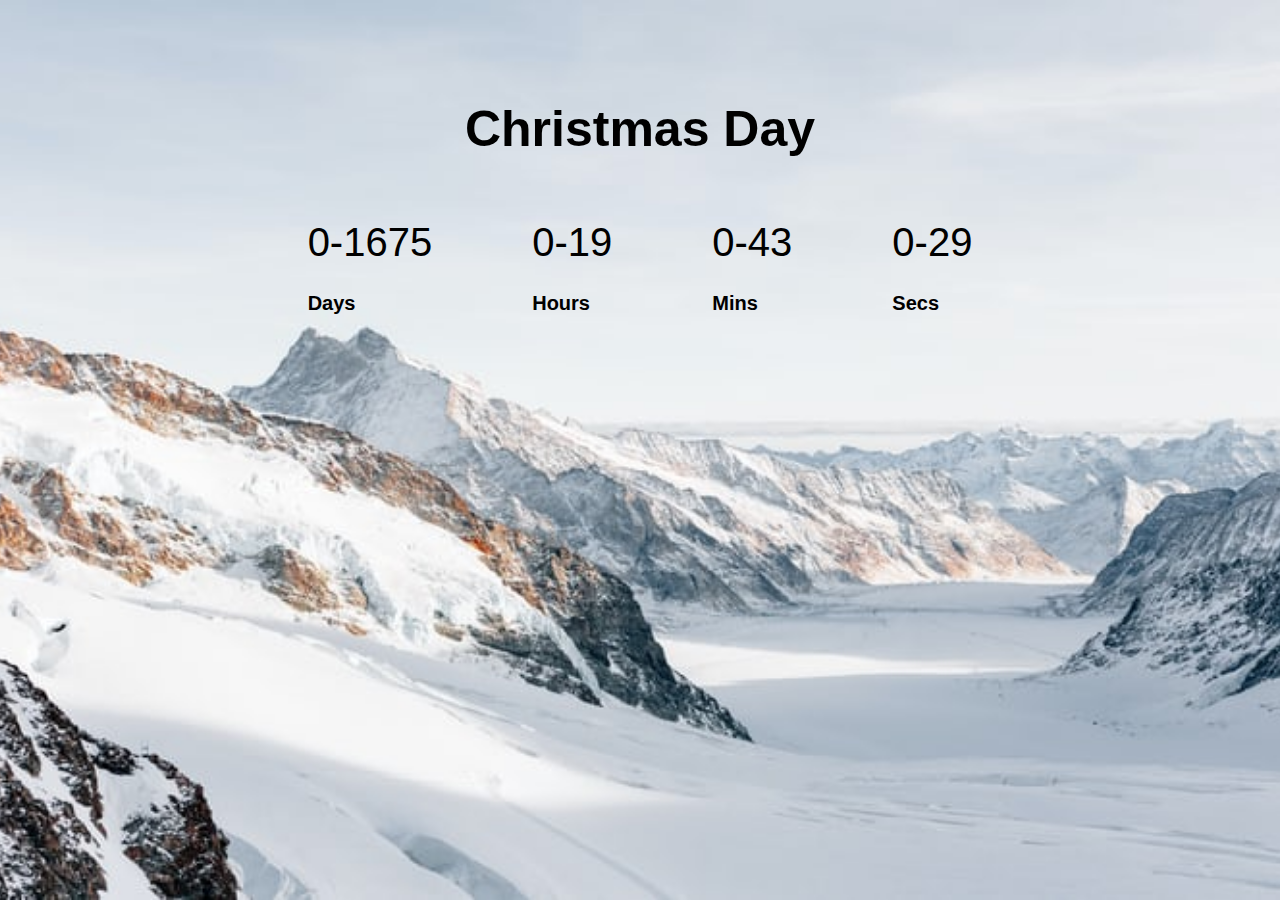
<file: countdown-timer/index.html>
<!doctype html>
<html>
<head>
    <meta charset="utf-8">
    <title>Countdown Timer</title>
    <link rel="stylesheet" href="style.css">
</head>
<body>
    <h1> Christmas Day</h1>
    
    <div class="countdownContainer">
        <div class="countDays">
            <p class="text" id="day"></p>
            <span>Days</span>
        </div>
        <div class="countHours">
            <p class="text" id="hour"></p>
            <span>Hours</span>
        </div>
        <div class="countMins">
            <p class="text" id="min"></p>
            <span>Mins</span>
        </div>
        <div class="countSeconds">
            <p class="text" id="second"></p>
            <span>Secs</span>
        </div>
    </div>
    <script src="main.js"></script>
</body>
</html>
</file>
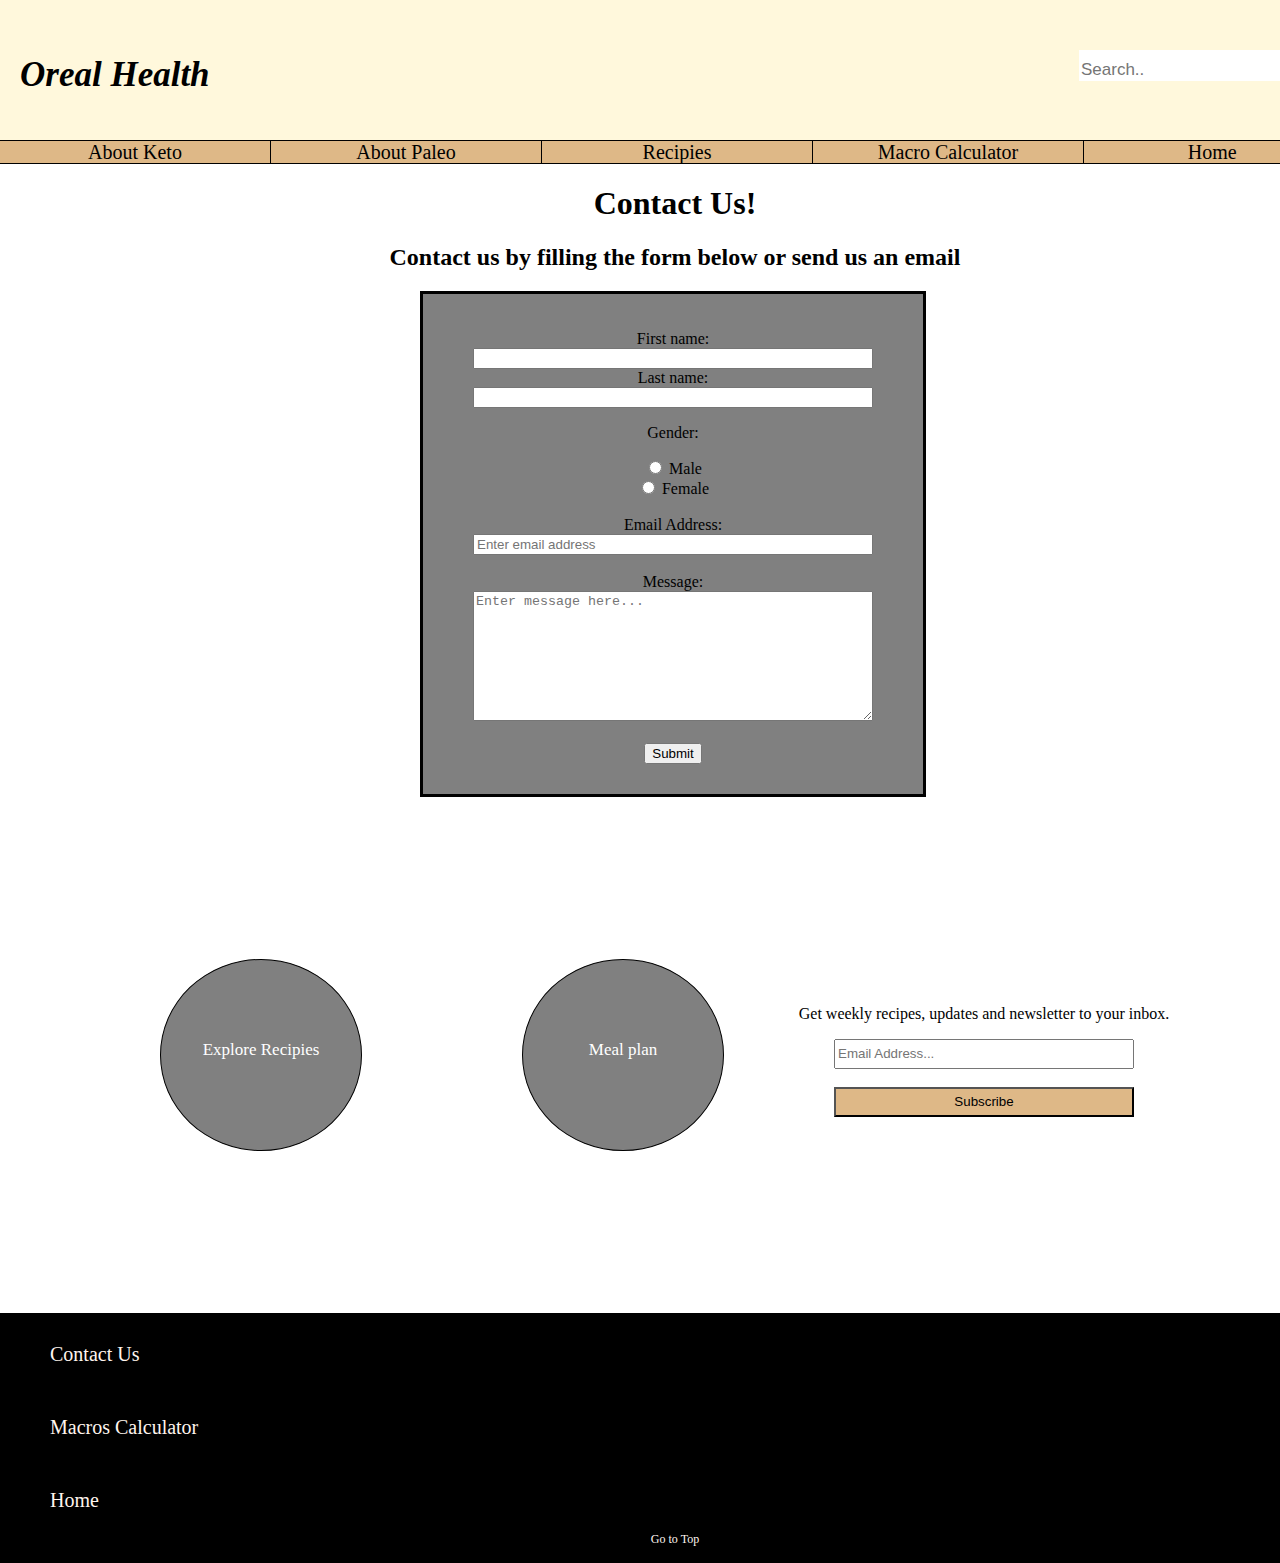
<file: Diet_Recipe Website/Contactus.html>
<!doctype html>
<html>

<head>
    <title>Contact us</title>
    <link rel="stylesheet" href="CSS/style.css">
</head>

<body>
    <div class="div1" id="top_link">
        <br>
        <p>Oreal Health</p>
        <div class="isearch">
            <input type="text" placeholder="Search.." name="search">
            <button type="submit" id="button"></button>
        </div>
    </div>
    <div id="div2">
        <div class="div21">
            <a href="ketodiet.html">About Keto</a>
        </div>
        <div class="div21">
            <a href="paleodiet.html">About Paleo</a>
        </div>
        <div class="div21">
            <a href="Recipes.html">Recipies</a>
        </div>
        <div class="div21">
            <a href="macros.html">Macro Calculator</a>
        </div>
        <div class="div22">
            <a href="homepage.html">Home</a>
        </div>
    </div>
    <div id="contact_us">
        <h1>Contact Us!</h1>

        <h2>Contact us by filling the form below or send us an email</h2>
    </div>
    <div id="contact">
        <div id="missingFields">
        </div>
        <form id="form2">
            <br><br>
            <label>First name:</label><br>
            <input type="text" id="fname" name="fname" required>
            <br>
            <label>Last name:</label><br>
            <input type="text" id="lname" name="lname" required>

            <p>Gender:</p>
            <input type="radio" id="male" name="gender2" value="male" required>
            <label>Male</label><br>
            <input type="radio" id="female" name="gender2" value="female" required>
            <label>Female</label><br><br>

            <label>Email Address:</label><br>
            <input type="email" id="email" name="email address" placeholder="Enter email address" pattern="^[a-zA-Z0-9.!#$%&'*+/=?^_`{|}~-]+@[a-zA-Z0-9-]+(?:\.[a-zA-Z0-9-]+)*$" required><br><br>

            <label>Message:</label><br>
            <textarea id="message" name="message" placeholder="Enter message here..." required></textarea><br><br>

            <input type="button" value="Submit" id="_submit">
        </form>
    </div>
    <br><br><br><br><br><br><br><br><br>
    <div id="contact1">
        <div class="cont">
            <a href="Recipes.html">Explore Recipies</a>
        </div>
        <div class="cont">
            <a href="mealplan.html">Meal plan</a>
        </div>
        <div class="cont1">
            <form id="form3">
                <p>Get weekly recipes, updates and newsletter to your inbox.</p>
                <input type="email" id="email2" name="email address" placeholder="Email Address..." pattern="^[a-zA-Z0-9.!#$%&'*+/=?^_`{|}~-]+@[a-zA-Z0-9-]+(?:\.[a-zA-Z0-9-]+)*$" required><br><br>
                <input type="submit" value="Subscribe" onclick="subscribe()">

            </form>
        </div>
    </div>
    <br><br><br>
    <div id="div6">
        <div class="div61">
            <p><a href="Contactus.html">Contact Us</a></p>
        </div>
        <div class="div61">
            <p><a href="macros.html">Macros Calculator</a></p>
        </div>
        <div class="div61">
            <p><a href="homepage.html">Home</a></p>
        </div>
        <div class="div62">
            <p id="top_link"><a href="#top_link" title="Go to top">Go to Top</a></p>
        </div>
    </div>

    <script src="jquery-3.6.0.js"></script>
    <script src="project.js"></script>
</body>

</html>
</file>
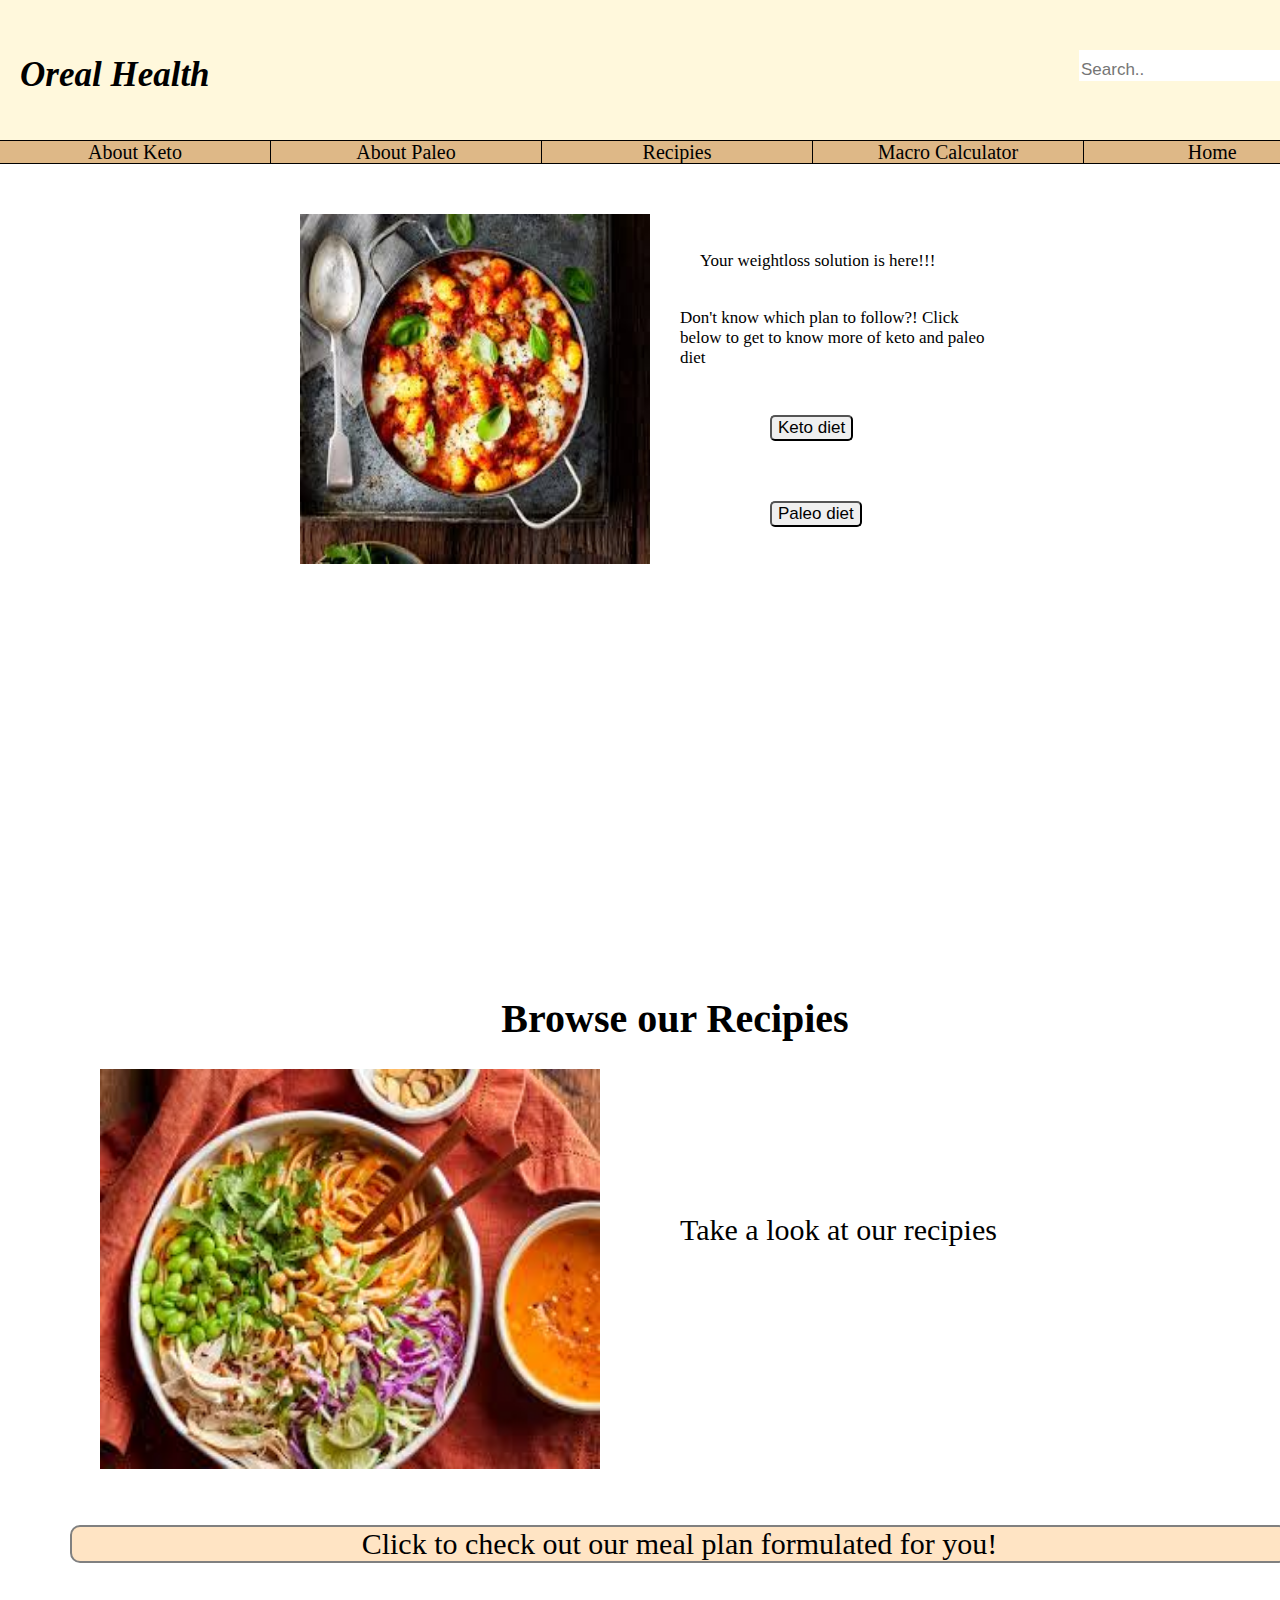
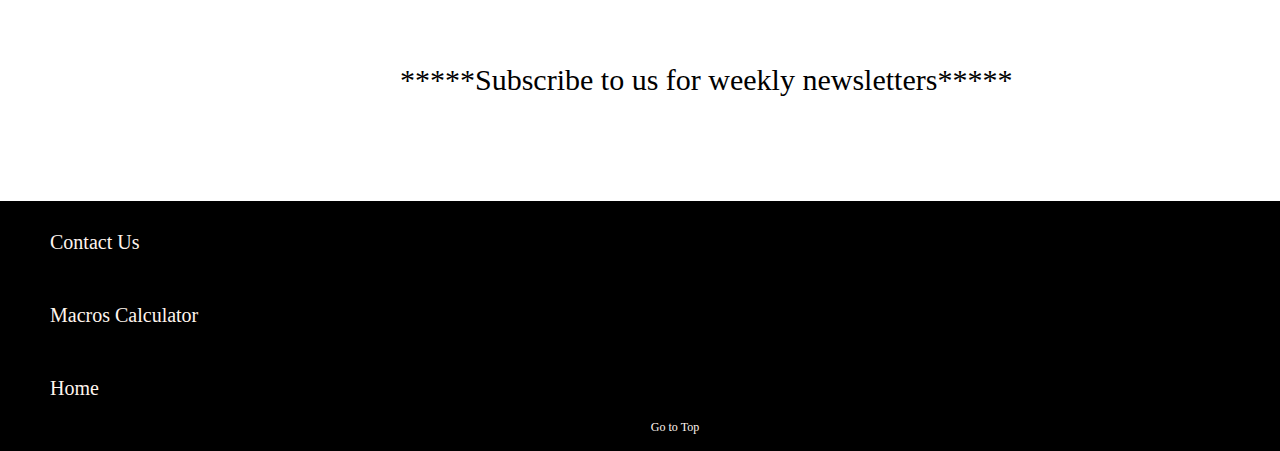
<file: Diet_Recipe Website/homepage.html>
<!doctype html>
<html>

<head>
    <title>Oreal Health</title>
    <link rel="stylesheet" href="CSS/style.css">
    <meta charset="utf-8">
    <meta name="keywords" content="cooking, breakfast, lunch, dinner, keto, paleo">
</head>

<body>

    <div class="div1" id="top_link">
        <br>
        <p>Oreal Health</p>
        <div class="isearch">
            <input type="text" placeholder="Search.." name="search">
            <button type="submit" id="button"></button>
        </div>
    </div>

    <div id="div2">
        <div class="div21">
            <a href="ketodiet.html">About Keto</a>
        </div>
        <div class="div21">
            <a href="paleodiet.html">About Paleo</a>
        </div>
        <div class="div21">
            <a href="Recipes.html">Recipies</a>
        </div>
        <div class="div21">
            <a href="macros.html">Macro Calculator</a>
        </div>
        <div class="div22">
            <a href="homepage.html">Home</a>
        </div>
    </div>

    <div id="div3">
        <div id="div31">
            <img src="Dietimages/diet.jpg" class="dietimg">
            <br><br><br>
            <br>
        </div>
        <div id="div32">
            <p class="diet1">Your weightloss solution is here!!!</p>
            <p class="diet2">Don't know which plan to follow?! Click below to get to know more of keto and paleo diet</p>
            <button><a href="ketodiet.html" class="diet3">Keto diet</a></button><br>
            <button><a href="paleodiet.html" class="diet3">Paleo diet</a></button>
        </div>
    </div>
    <div id="ketoVideo">
        <iframe width="500" height="300" id="video_one" src="https://www.youtube.com/embed/zrRDnLJdjmQ" title="YouTube video player" frameborder="0" allow="accelerometer; autoplay; clipboard-write; encrypted-media; gyroscope; picture-in-picture" allowfullscreen muted></iframe>
        <iframe width="500" height="300" id="video_one" src="https://www.youtube.com/embed/jPbHO3CzgE0" title="YouTube video player" frameborder="0" allow="accelerometer; autoplay; clipboard-write; encrypted-media; gyroscope; picture-in-picture" allowfullscreen muted></iframe>
    </div>
    <div id="div4">
        <div id="div41">
            <h1>Browse our Recipies</h1>
        </div>
        <div id="image_interval">
            <img src="Dietimages/recipe.jpg">
        </div>
        <div id="image_interval2">
            <br><br><br><br><br><br><br><br>
            <a href="Recipes.html" class="recipies1"><span id="recipies_one">Take a look at our recipies</span></a>

        </div>

    </div>
    <div id="div5">
        <p>
            <a href="mealplan.html" class="recipies2" id="recipies_two">Click to check out our meal plan formulated for you!</a>
        </p>
    </div>

    <div class="messagepop pop">
        <form method="post" id="new_message" action="/messages">
            <p><label for="email" id="label_email">Your email</label><input type="text" size="30" name="email" id="email" /></p>
            <p><input type="submit" value="Submit" name="commit" id="message_submit" /> or <a class="close" href="/">Cancel</a></p>
        </form>
    </div>

    <div id="div_contact">
        <a href="/contact_subsribe" id="contact_subsribe">*****Subscribe to us for weekly newsletters*****</a>
    </div>

    <br><br><br>
    <div id="div6">
        <div class="div61">
            <p><a href="Contactus.html">Contact Us</a></p>
        </div>
        <div class="div61">
            <p><a href="macros.html">Macros Calculator</a></p>
        </div>
        <div class="div61">
            <p><a href="homepage.html">Home</a></p>
        </div>
        <div class="div62">
            <p id="top_link"><a href="#top_link" title="Go to top">Go to Top</a></p>
        </div>
    </div>

    <script src="jquery-3.6.0.js"></script>
    <script src="project.js"></script>
</body>

</html>
</file>
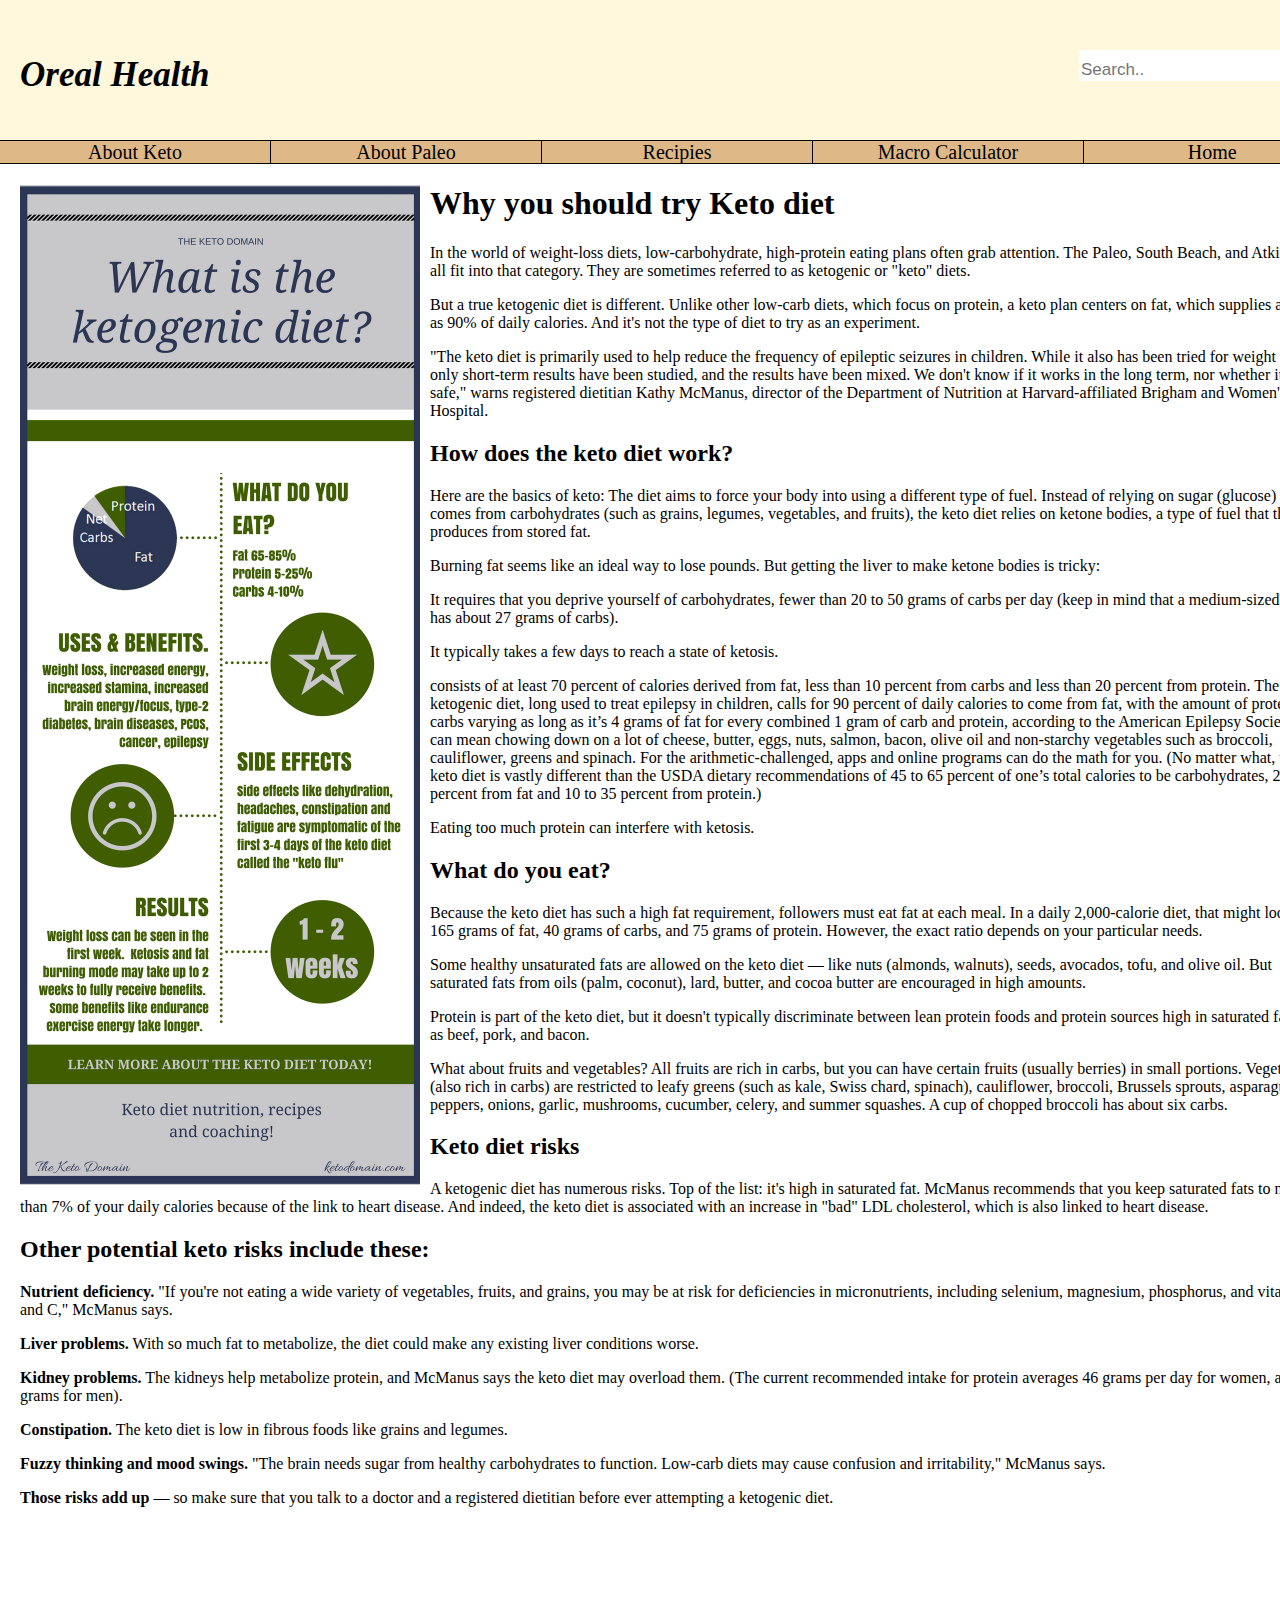
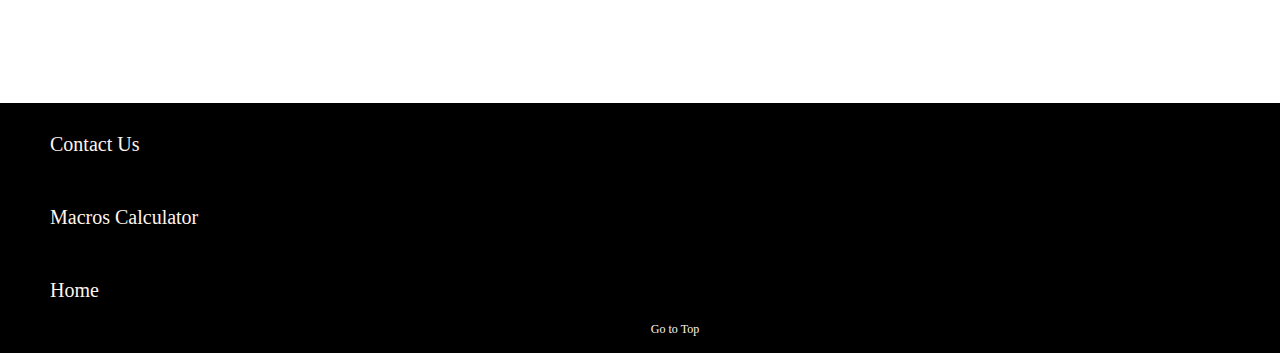
<file: Diet_Recipe Website/ketodiet.html>
<!doctype html>
<html>

<head>
    <title>Keto diet</title>
    <link rel="stylesheet" href="CSS/style.css">
</head>

<body>
    <div class="div1" id="top_link">
        <br>
        <p>Oreal Health</p>
        <div class="isearch">
            <input type="text" placeholder="Search.." name="search">
            <button type="submit" id="button"></button>
        </div>
    </div>

    <div id="div2">
        <div class="div21">
            <a href="ketodiet.html">About Keto</a>
        </div>
        <div class="div21">
            <a href="paleodiet.html">About Paleo</a>
        </div>
        <div class="div21">
            <a href="Recipes.html">Recipies</a>
        </div>
        <div class="div21">
            <a href="macros.html">Macro Calculator</a>
        </div>
        <div class="div22">
            <a href="homepage.html">Home</a>
        </div>
    </div>
    <div id="diet">
        <img src="Dietimages/keto11.jpg">
        <h1>Why you should try Keto diet</h1>
        <p>In the world of weight-loss diets, low-carbohydrate, high-protein eating plans often grab attention. The Paleo, South Beach, and Atkins diets all fit into that category. They are sometimes referred to as ketogenic or "keto" diets.</p>

        <p>But a true ketogenic diet is different. Unlike other low-carb diets, which focus on protein, a keto plan centers on fat, which supplies as much as 90% of daily calories. And it's not the type of diet to try as an experiment.</p>
        <p>"The keto diet is primarily used to help reduce the frequency of epileptic seizures in children. While it also has been tried for weight loss, only short-term results have been studied, and the results have been mixed. We don't know if it works in the long term, nor whether it's safe," warns registered dietitian Kathy McManus, director of the Department of Nutrition at Harvard-affiliated Brigham and Women's Hospital.</p>

        <h2>How does the keto diet work?</h2>
        <p>Here are the basics of keto: The diet aims to force your body into using a different type of fuel. Instead of relying on sugar (glucose) that comes from carbohydrates (such as grains, legumes, vegetables, and fruits), the keto diet relies on ketone bodies, a type of fuel that the liver produces from stored fat.</p>

        <p>Burning fat seems like an ideal way to lose pounds. But getting the liver to make ketone bodies is tricky:</p>

        <p>It requires that you deprive yourself of carbohydrates, fewer than 20 to 50 grams of carbs per day (keep in mind that a medium-sized banana has about 27 grams of carbs).</p>

        <p>It typically takes a few days to reach a state of ketosis.</p>

        <p>consists of at least 70 percent of calories derived from fat, less than 10 percent from carbs and less than 20 percent from protein. The ketogenic diet, long used to treat epilepsy in children, calls for 90 percent of daily calories to come from fat, with the amount of protein or carbs varying as long as it’s 4 grams of fat for every combined 1 gram of carb and protein, according to the American Epilepsy Society. That can mean chowing down on a lot of cheese, butter, eggs, nuts, salmon, bacon, olive oil and non-starchy vegetables such as broccoli, cauliflower, greens and spinach. For the arithmetic-challenged, apps and online programs can do the math for you. (No matter what, the keto diet is vastly different than the USDA dietary recommendations of 45 to 65 percent of one’s total calories to be carbohydrates, 20 to 35 percent from fat and 10 to 35 percent from protein.)</p>

        <p>Eating too much protein can interfere with ketosis.</p>

        <h2>What do you eat?</h2>

        <p>Because the keto diet has such a high fat requirement, followers must eat fat at each meal. In a daily 2,000-calorie diet, that might look like 165 grams of fat, 40 grams of carbs, and 75 grams of protein. However, the exact ratio depends on your particular needs.</p>

        <p>Some healthy unsaturated fats are allowed on the keto diet — like nuts (almonds, walnuts), seeds, avocados, tofu, and olive oil. But saturated fats from oils (palm, coconut), lard, butter, and cocoa butter are encouraged in high amounts.</p>

        <p>Protein is part of the keto diet, but it doesn't typically discriminate between lean protein foods and protein sources high in saturated fat such as beef, pork, and bacon.</p>

        <p>What about fruits and vegetables? All fruits are rich in carbs, but you can have certain fruits (usually berries) in small portions. Vegetables (also rich in carbs) are restricted to leafy greens (such as kale, Swiss chard, spinach), cauliflower, broccoli, Brussels sprouts, asparagus, bell peppers, onions, garlic, mushrooms, cucumber, celery, and summer squashes. A cup of chopped broccoli has about six carbs.</p>

        <h2>Keto diet risks</h2>

        <p>A ketogenic diet has numerous risks. Top of the list: it's high in saturated fat. McManus recommends that you keep saturated fats to no more than 7% of your daily calories because of the link to heart disease. And indeed, the keto diet is associated with an increase in "bad" LDL cholesterol, which is also linked to heart disease.</p>

        <h2>Other potential keto risks include these:</h2>

        <p><b>Nutrient deficiency.</b> "If you're not eating a wide variety of vegetables, fruits, and grains, you may be at risk for deficiencies in micronutrients, including selenium, magnesium, phosphorus, and vitamins B and C," McManus says.</p>

        <p><b>Liver problems.</b> With so much fat to metabolize, the diet could make any existing liver conditions worse.</p>

        <p><b>Kidney problems.</b> The kidneys help metabolize protein, and McManus says the keto diet may overload them. (The current recommended intake for protein averages 46 grams per day for women, and 56 grams for men).</p>

        <p><b>Constipation.</b> The keto diet is low in fibrous foods like grains and legumes.</p>

        <p><b>Fuzzy thinking and mood swings.</b> "The brain needs sugar from healthy carbohydrates to function. Low-carb diets may cause confusion and irritability," McManus says.</p>

        <p><b>Those risks add up</b> — so make sure that you talk to a doctor and a registered dietitian before ever attempting a ketogenic diet.</p>


        <br><br><br><br><br><br><br>
    </div>

    <br><br><br>
    <div id="div6">
        <div class="div61">
            <p><a href="Contactus.html">Contact Us</a></p>
        </div>
        <div class="div61">
            <p><a href="macros.html">Macros Calculator</a></p>
        </div>
        <div class="div61">
            <p><a href="homepage.html">Home</a></p>
        </div>
        <div class="div62">
            <p id="top_link"><a href="#top_link" title="Go to top">Go to Top</a></p>
        </div>
    </div>


</body>

</html>
</file>
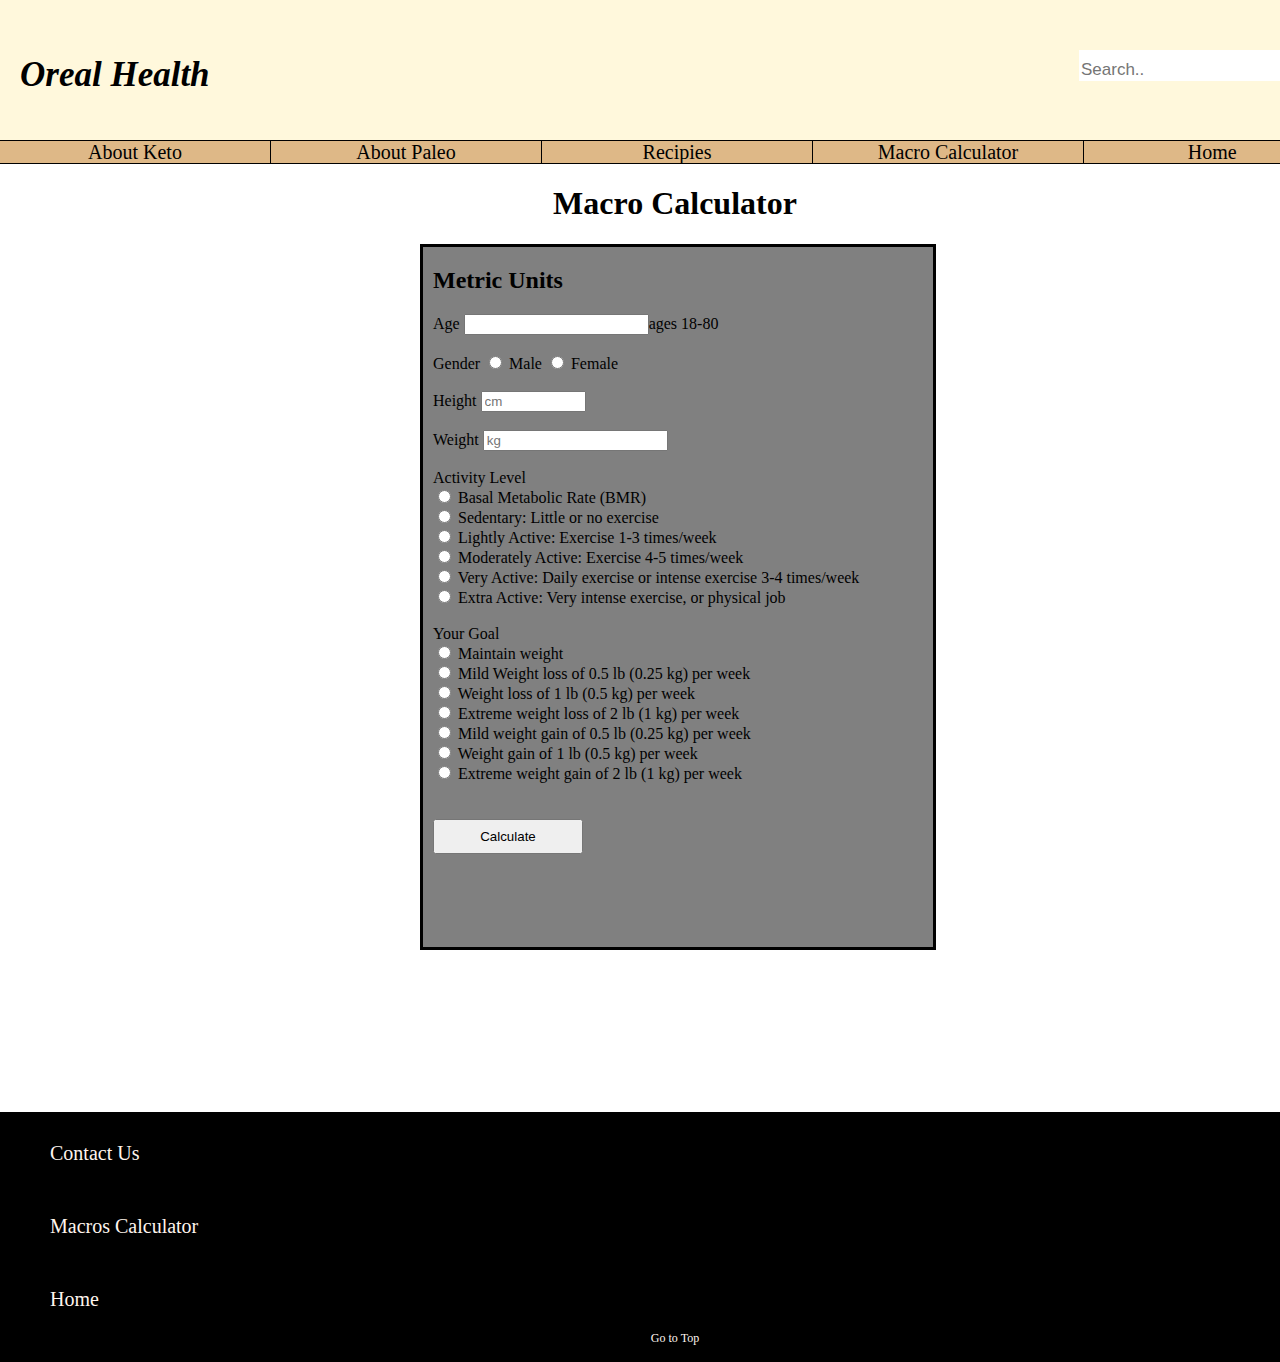
<file: Diet_Recipe Website/macros.html>
<!doctype html>
<html>

<head>
    <title>Calculate macros</title>
    <link rel="stylesheet" href="CSS/style.css">
</head>

<body>
    <div class="div1" id="top_link">
        <br>
        <p>Oreal Health</p>
        <div class="isearch">
            <input type="text" placeholder="Search.." name="search">
            <button type="submit" id="button"></button>
        </div>
    </div>
    <div id="div2">
        <div class="div21">
            <a href="ketodiet.html">About Keto</a>
        </div>
        <div class="div21">
            <a href="paleodiet.html">About Paleo</a>
        </div>
        <div class="div21">
            <a href="Recipes.html">Recipies</a>
        </div>
        <div class="div21">
            <a href="macros.html">Macro Calculator</a>
        </div>
        <div class="div22">
            <a href="homepage.html">Home</a>
        </div>
    </div>
    <div id="contact_us">
        <h1>Macro Calculator</h1>
    </div>
    <div id="missingField2">
    </div>
    <div id="macro">
        <form id="form1">
            <h2>Metric Units</h2>
            <label>Age</label>
            <input type="text" id="age" name="age">ages 18-80
            <br><br>

            <label>Gender
                <input type="radio" name="gender" value="Male">
                Male
                <input type="radio" name="gender" value="Female">
                Female</label><br><br>
            <label>Height</label>
            <input type="text" id="cm" name="height" size="10" placeholder="cm"><br><br>
            <label>Weight</label>
            <input type="text" id="weight" name="Weight" size="20" placeholder="kg"><br><br>

            <label>Activity Level</label><br>
            <input type="radio" id="bmr" name="activity_level" value="Basal Metabolic Rate (BMR)">
            <label>Basal Metabolic Rate (BMR)</label><br>
            <input type="radio" id="no_exercise" name="activity_level" value="Sedentary">
            <label>Sedentary: Little or no exercise</label><br>
            <input type="radio" id="three_exercise" name="activity_level" value="Lightly Active">
            <label>Lightly Active: Exercise 1-3 times/week</label><br>
            <input type="radio" id="four_exercise" name="activity_level" value="Moderately Active">
            <label>Moderately Active: Exercise 4-5 times/week</label><br>
            <input type="radio" id="daily_exercise" name="activity_level" value="Very Active">
            <label>Very Active: Daily exercise or intense exercise 3-4 times/week</label><br>
            <input type="radio" id="veryintense_exercise" name="activity_level" value="Extra Active">
            <label>Extra Active: Very intense exercise, or physical job</label><br><br>

            <label>Your Goal</label><br>
            <input type="radio" id="maintain_weight" name="your_goal" value="Maintain weight">
            <label>Maintain weight</label><br>
            <input type="radio" id="mild_weightloss" name="your_goal" value="Mild Weight loss of 0.5 lb (0.25 kg) per week">
            <label>Mild Weight loss of 0.5 lb (0.25 kg) per week</label><br>
            <input type="radio" id="normal_weightloss" name="your_goal" value="Weight loss of 1 lb (0.5 kg) per week">
            <label>Weight loss of 1 lb (0.5 kg) per week</label><br>
            <input type="radio" id="extreme_weightloss" name="your_goal" value="Extreme weight loss of 2 lb (1 kg) per week">
            <label>Extreme weight loss of 2 lb (1 kg) per week</label><br>
            <input type="radio" id="mild_weightgain" name="your_goal" value="Mild weight gain of 0.5 lb (0.25 kg) per week">
            <label>Mild weight gain of 0.5 lb (0.25 kg) per week</label><br>
            <input type="radio" id="normal_weightgain" name="your_goal" value="Weight gain of 1 lb (0.5 kg) per week">
            <label>Weight gain of 1 lb (0.5 kg) per week</label><br>
            <input type="radio" id="extreme_weightgain" name="your_goal" value="Extreme weight gain of 2 lb (1 kg) per week">
            <label>Extreme weight gain of 2 lb (1 kg) per week</label><br><br><br>

            <input type="button" value="Calculate" style="height:35px; width:150px" onclick="calculate()">

        </form>
    </div>
    <br>
    <br>

    <div id="output">
        <p style="font-size: 40px;"> Regular Diet Calories</p>
        <div id="result">
            <p> Results</p>
            <table>
                <tr>
                    <td>Calorie intake </td>
                    <td id="result_calorie"> </td>
                    <td><img src="Dietimages/star.jpg"> </td>
                </tr>
                <tr>
                    <td>Carbohydrate </td>
                    <td id="minCarb">Min : </td>
                    <td id="maxCarb">Max : </td>
                </tr>
                <tr>
                    <td>Protein </td>
                    <td id="minProtein">Min : </td>
                    <td id="maxProtein">Max : </td>
                </tr>
                <tr>
                    <td>Fat </td>
                    <td id="minFat">Min : </td>
                    <td id="maxFat">Max : </td>
                </tr>
            </table>
        </div>
        <div id="tab">
            <p id="heading"></p>
            <table>
                <tr>
                    <td>Calorie intake</td>
                    <td id="result_calorie2"></td>
                    <td><img src="Dietimages/star.jpg"> </td>
                </tr>
                <tr>
                    <td>Carbohydrate </td>
                    <td id="minCarb2">Min : </td>
                    <td id="maxCarb2">Max : </td>
                </tr>
                <tr>
                    <td>Protein </td>
                    <td id="minProtein2">Min : </td>
                    <td id="maxProtein2">Max : </td>
                </tr>
                <tr>
                    <td>Fat </td>
                    <td id="minFat2">Min : </td>
                    <td id="maxFat2">Max : </td>
                </tr>

            </table>
        </div>
    </div>
    <div>
        <button id="viewKetoCalorie">View Keto Calorie Result</button>
    </div>
    <div id="output2">
        <p style="font-size: 40px;"> Keto Diet Calories</p>
        <div id="result2">
            <p> Results</p>
            <table>
                <tr>
                    <td>Calorie intake </td>
                    <td id="keto_result_calorie"> </td>
                </tr>
                <tr>
                    <td>Carbohydrate </td>
                    <td id="keto_Carb"> </td>
                </tr>
                <tr>
                    <td>Protein </td>
                    <td id="keto_Protein"> </td>
                </tr>
                <tr>
                    <td>Fat </td>
                    <td id="keto_Fat"> </td>
                </tr>
            </table>
        </div>
        <div id="tab2">
            <p id="heading2"></p>
            <table>
                <tr>
                    <td>Calorie intake </td>
                    <td id="keto_result_calorie2"> </td>
                </tr>
                <tr>
                    <td>Carbohydrate </td>
                    <td id="keto_Carb2"> </td>
                </tr>
                <tr>
                    <td>Protein </td>
                    <td id="keto_Protein2"> </td>
                </tr>
                <tr>
                    <td>Fat </td>
                    <td id="keto_Fat2"> </td>
                </tr>
            </table>
        </div>
    </div>

    <br><br><br><br><br><br><br>

    <div id="div6">
        <div class="div61">
            <p><a href="Contactus.html">Contact Us</a></p>
        </div>
        <div class="div61">
            <p><a href="macros.html">Macros Calculator</a></p>
        </div>
        <div class="div61">
            <p><a href="homepage.html">Home</a></p>
        </div>
        <div class="div62">
            <p id="top_link"><a href="#top_link" title="Go to top">Go to Top</a></p>
        </div>
    </div>
    <script src="jquery-3.6.0.js"></script>
    <script src="project.js"></script>

</body>

</html>
</file>
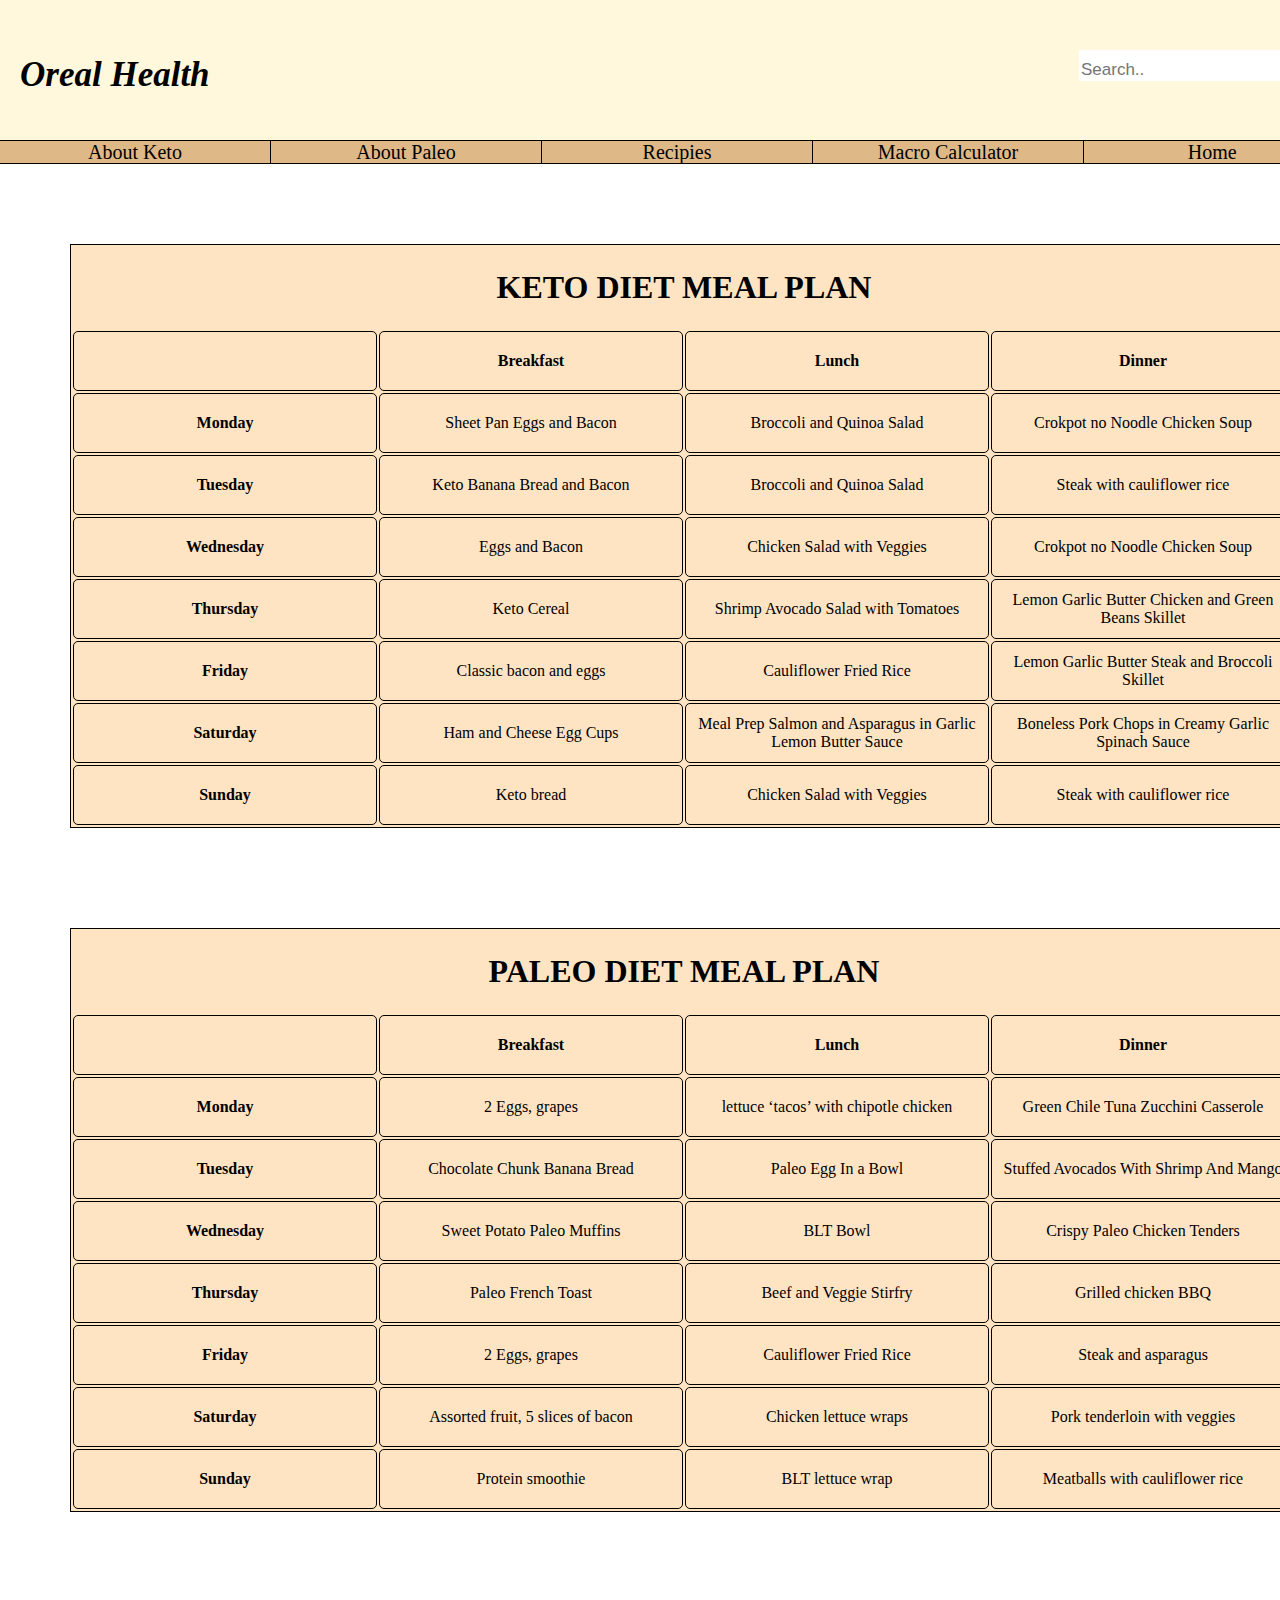
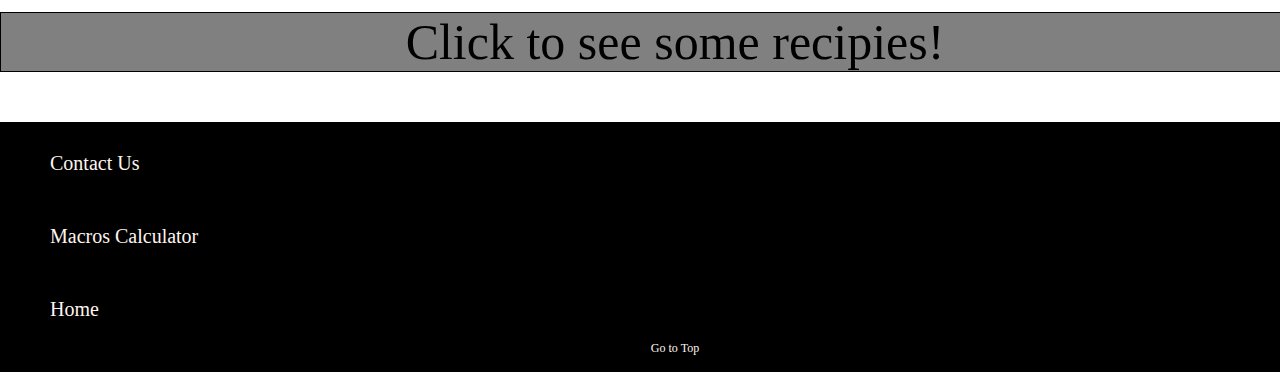
<file: Diet_Recipe Website/mealplan.html>
<!doctype html>
<html>

<head>
    <title>Meal plan</title>
    <link rel="stylesheet" href="CSS/style.css">
</head>

<body>
    <div class="div1" id="top_link">
        <br>
        <p>Oreal Health</p>
        <div class="isearch">
            <input type="text" placeholder="Search.." name="search">
            <button type="submit" id="button"></button>
        </div>
    </div>

    <div id="div2">
        <div class="div21">
            <a href="ketodiet.html">About Keto</a>
        </div>
        <div class="div21">
            <a href="paleodiet.html">About Paleo</a>
        </div>
        <div class="div21">
            <a href="Recipes.html">Recipies</a>
        </div>
        <div class="div21">
            <a href="macros.html">Macro Calculator</a>
        </div>
        <div class="div22">
            <a href="homepage.html">Home</a>
        </div>
    </div>

    <div>
        <div class="table">
            <table>

                <tr>
                    <th colspan="4">
                        <h1>KETO DIET MEAL PLAN</h1>
                    </th>
                </tr>

                <tr>
                    <td></td>
                    <td><b>Breakfast</b></td>
                    <td><b>Lunch</b></td>
                    <td><b>Dinner</b></td>
                </tr>

                <tr>
                    <td><b>Monday</b></td>
                    <td>Sheet Pan Eggs and Bacon</td>
                    <td>Broccoli and Quinoa Salad</td>
                    <td>Crokpot no Noodle Chicken Soup</td>
                </tr>

                <tr>
                    <td><b>Tuesday</b></td>
                    <td>Keto Banana Bread and Bacon</td>
                    <td>Broccoli and Quinoa Salad</td>
                    <td>Steak with cauliflower rice</td>
                </tr>

                <tr>
                    <td><b>Wednesday</b></td>
                    <td>Eggs and Bacon</td>
                    <td>Chicken Salad with Veggies</td>
                    <td>Crokpot no Noodle Chicken Soup</td>
                </tr>

                <tr>
                    <td><b>Thursday</b></td>
                    <td>Keto Cereal</td>
                    <td>Shrimp Avocado Salad with Tomatoes</td>
                    <td>Lemon Garlic Butter Chicken and Green Beans Skillet</td>
                </tr>

                <tr>
                    <td><b>Friday</b></td>
                    <td>Classic bacon and eggs</td>
                    <td>Cauliflower Fried Rice</td>
                    <td>Lemon Garlic Butter Steak and Broccoli Skillet</td>
                </tr>

                <tr>
                    <td><b>Saturday</b></td>
                    <td>Ham and Cheese Egg Cups</td>
                    <td>Meal Prep Salmon and Asparagus in Garlic Lemon Butter Sauce</td>
                    <td>Boneless Pork Chops in Creamy Garlic Spinach Sauce</td>
                </tr>

                <tr>
                    <td><b>Sunday</b></td>
                    <td>Keto bread</td>
                    <td>Chicken Salad with Veggies</td>
                    <td>Steak with cauliflower rice</td>
                </tr>


            </table>
        </div>

        <div class="table">

            <table>

                <tr>
                    <th colspan="4">
                        <h1>PALEO DIET MEAL PLAN</h1>
                    </th>
                </tr>

                <tr>
                    <td></td>
                    <td><b>Breakfast</b></td>
                    <td><b>Lunch</b></td>
                    <td><b>Dinner</b></td>
                </tr>

                <tr>
                    <td><b>Monday</b></td>
                    <td>2 Eggs, grapes</td>
                    <td>lettuce ‘tacos’ with chipotle chicken</td>
                    <td>Green Chile Tuna Zucchini Casserole</td>
                </tr>

                <tr>
                    <td><b>Tuesday</b></td>
                    <td>Chocolate Chunk Banana Bread</td>
                    <td>Paleo Egg In a Bowl</td>
                    <td>Stuffed Avocados With Shrimp And Mango</td>
                </tr>

                <tr>
                    <td><b>Wednesday</b></td>
                    <td>Sweet Potato Paleo Muffins</td>
                    <td>BLT Bowl</td>
                    <td>Crispy Paleo Chicken Tenders</td>
                </tr>

                <tr>
                    <td><b>Thursday</b></td>
                    <td>Paleo French Toast</td>
                    <td>Beef and Veggie Stirfry</td>
                    <td>Grilled chicken BBQ</td>
                </tr>

                <tr>
                    <td><b>Friday</b></td>
                    <td>2 Eggs, grapes</td>
                    <td>Cauliflower Fried Rice</td>
                    <td>Steak and asparagus</td>
                </tr>

                <tr>
                    <td><b>Saturday</b></td>
                    <td>Assorted fruit, 5 slices of bacon</td>
                    <td>Chicken lettuce wraps</td>
                    <td>Pork tenderloin with veggies</td>
                </tr>

                <tr>
                    <td><b>Sunday</b></td>
                    <td>Protein smoothie</td>
                    <td>BLT lettuce wrap</td>
                    <td>Meatballs with cauliflower rice</td>
                </tr>


            </table>
        </div>
    </div>
    <div id="view">
        <p>Click to see some recipies! </p>
    </div>
    <div id="choices">
        <div>
            <a href="ketobreakfast/ketobreakfast1.html">
                <img src="ketobreakfast/images/ketobreakfast11.jpg" class="mealChoices">
                <p> Keto Cereal</p>
            </a>
        </div>
        <div>
            <a href="ketolunch/ketolunch1.html">
                <img src="ketolunch/ketolunchimages/ketolunch12.jpg" class="mealChoices">
                <p>Shrimp Avocado Salad with Tomatoes</p>
            </a>
        </div>
        <div>
            <a href="paleobreakfast/paleobreakfast1.html">
                <img src="paleobreakfast/paleobreakfastimages/paleobreakfast12.jpg" class="mealChoices">
                <p> Chocolate Chunk Banana Bread</p>
            </a>
        </div>
        <div>
            <a href="paleodinner/paleodinner1.html">
                <img src="paleodinner/paleodinnerimages/paleodinner12.jpg" class="mealChoices">
                <p> Green Chile Tuna Zucchini Casserole</p>
            </a>
        </div>
        <div>
            <a href="paleolunch/paleolunch1.html">
                <img src="paleolunch/paleolunchimages/paleolunch12.jpg" class="mealChoices">
                <p> lettuce ‘tacos’ with chipotle chicken</p>
            </a>
        </div>

    </div>
    <div id="viewLess">
        <p>view less</p>
    </div>
    <div id="div6">
        <div class="div61">
            <p><a href="Contactus.html">Contact Us</a></p>
        </div>
        <div class="div61">
            <p><a href="macros.html">Macros Calculator</a></p>
        </div>
        <div class="div61">
            <p><a href="homepage.html">Home</a></p>
        </div>
        <div class="div62">
            <p id="top_link"><a href="#top_link" title="Go to top">Go to Top</a></p>
        </div>
    </div>
    <script src="jquery-3.6.0.js"></script>
    <script src="project.js"></script>
</body>

</html>
</file>
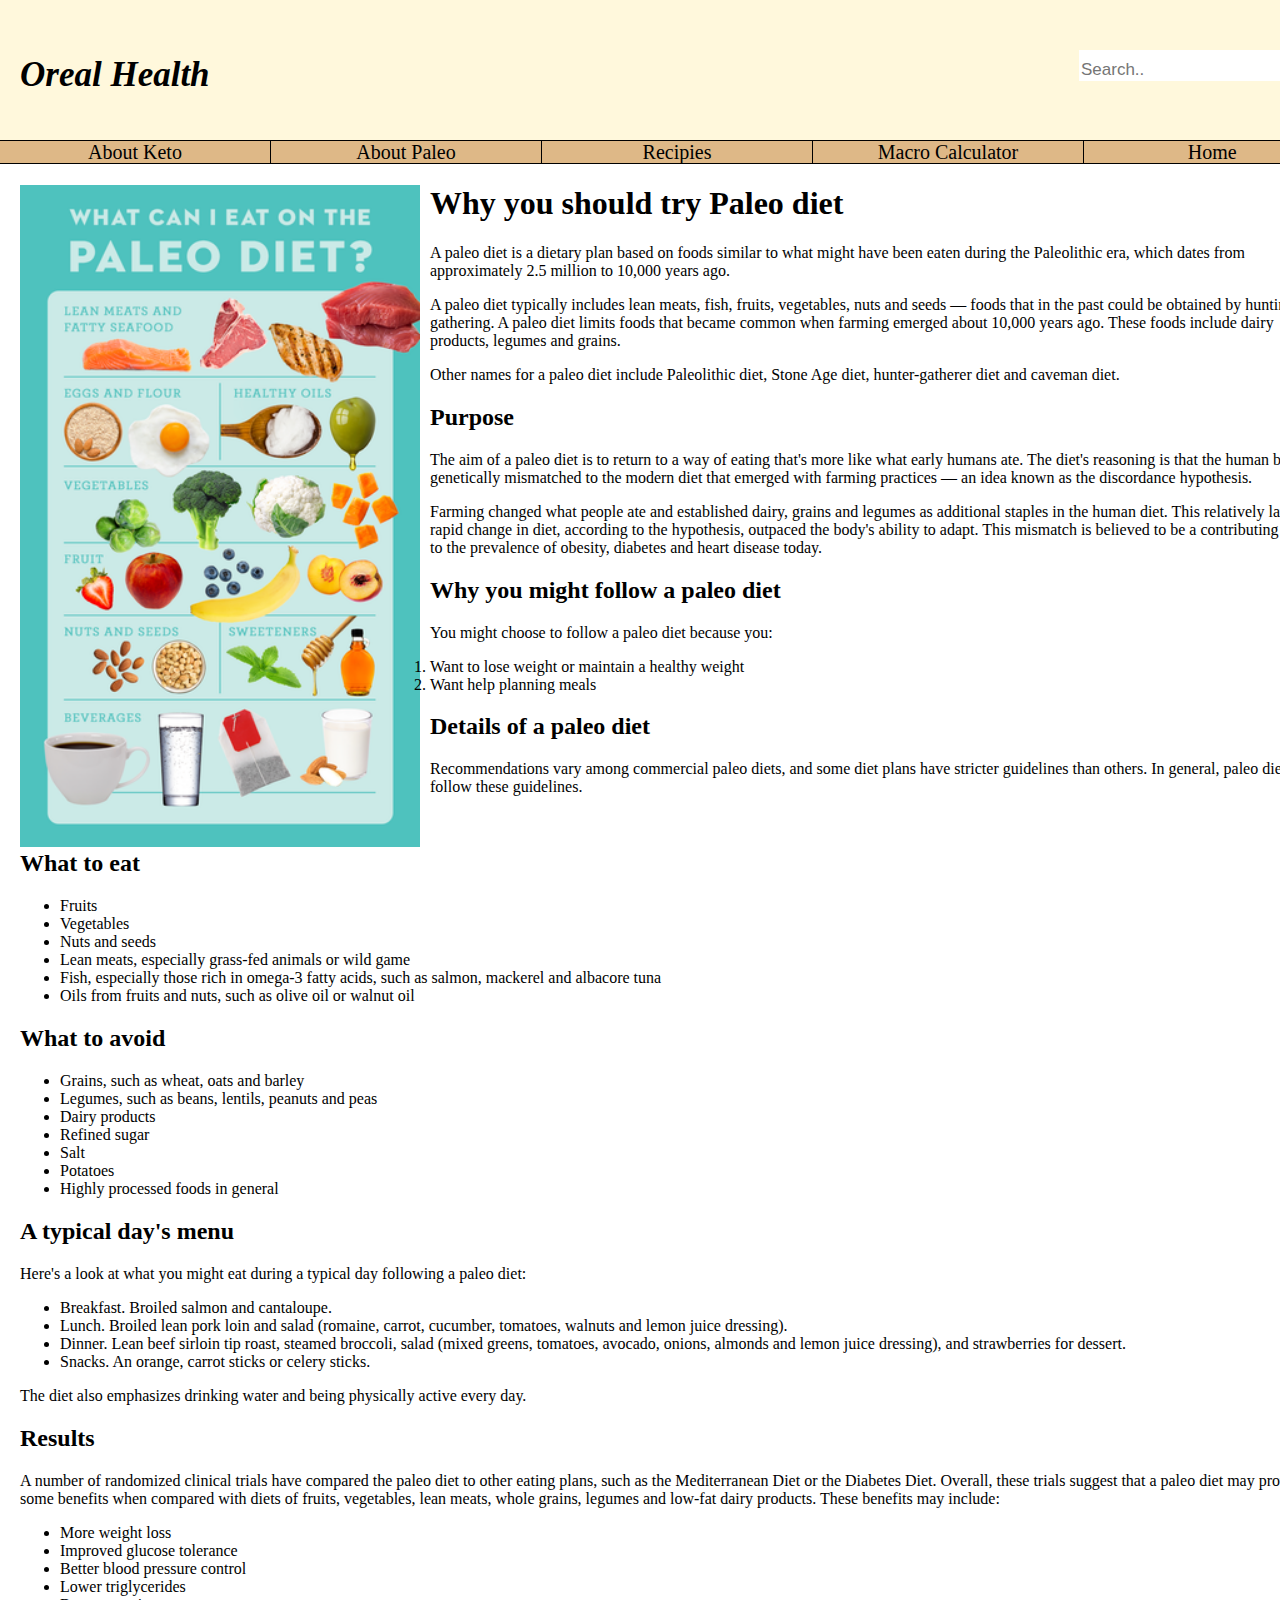
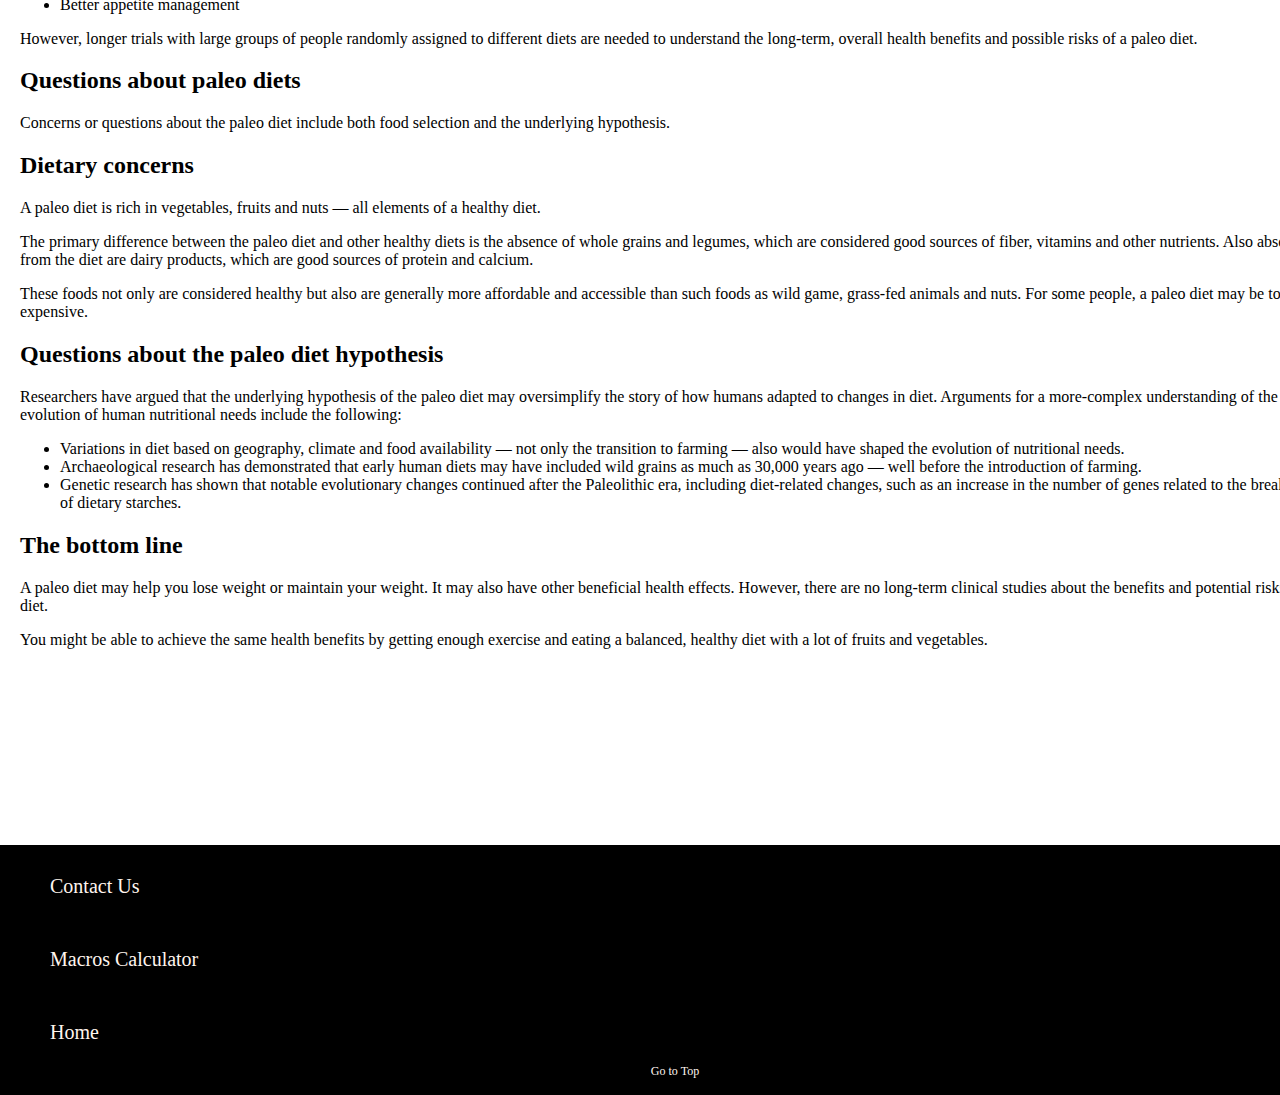
<file: Diet_Recipe Website/paleodiet.html>
<!doctype html>
<html>

<head>
    <title>Paleo diet</title>
    <link rel="stylesheet" href="CSS/style.css">
</head>

<body>
    <div class="div1" id="top_link">
        <br>
        <p>Oreal Health</p>
        <div class="isearch">
            <input type="text" placeholder="Search.." name="search">
            <button type="submit" id="button"></button>
        </div>
    </div>
    <div id="div2">
        <div class="div21">
            <a href="ketodiet.html">About Keto</a>
        </div>
        <div class="div21">
            <a href="paleodiet.html">About Paleo</a>
        </div>
        <div class="div21">
            <a href="Recipes.html">Recipies</a>
        </div>
        <div class="div21">
            <a href="macros.html">Macro Calculator</a>
        </div>
        <div class="div22">
            <a href="homepage.html">Home</a>
        </div>
    </div>
    <div id="diet">
        <img src="Dietimages/paleo11.jpg">
        <h1>Why you should try Paleo diet</h1>
        <p>A paleo diet is a dietary plan based on foods similar to what might have been eaten during the Paleolithic era, which dates from approximately 2.5 million to 10,000 years ago.</p>

        <p>A paleo diet typically includes lean meats, fish, fruits, vegetables, nuts and seeds — foods that in the past could be obtained by hunting and gathering. A paleo diet limits foods that became common when farming emerged about 10,000 years ago. These foods include dairy products, legumes and grains.</p>
        <p>Other names for a paleo diet include Paleolithic diet, Stone Age diet, hunter-gatherer diet and caveman diet.</p>

        <h2>Purpose</h2>

        <p>The aim of a paleo diet is to return to a way of eating that's more like what early humans ate. The diet's reasoning is that the human body is genetically mismatched to the modern diet that emerged with farming practices — an idea known as the discordance hypothesis.</p>

        <p>Farming changed what people ate and established dairy, grains and legumes as additional staples in the human diet. This relatively late and rapid change in diet, according to the hypothesis, outpaced the body's ability to adapt. This mismatch is believed to be a contributing factor to the prevalence of obesity, diabetes and heart disease today.</p>

        <h2>Why you might follow a paleo diet</h2>
        <p>You might choose to follow a paleo diet because you:</p>
        <ol>
            <li>Want to lose weight or maintain a healthy weight</li>
            <li>Want help planning meals</li>
        </ol>

        <h2>Details of a paleo diet</h2>
        <p>Recommendations vary among commercial paleo diets, and some diet plans have stricter guidelines than others. In general, paleo diets follow these guidelines.</p><br>

        <h2>What to eat</h2>
        <ul>
            <li>Fruits</li>
            <li>Vegetables</li>
            <li>Nuts and seeds</li>
            <li>Lean meats, especially grass-fed animals or wild game</li>
            <li>Fish, especially those rich in omega-3 fatty acids, such as salmon, mackerel and albacore tuna</li>
            <li>Oils from fruits and nuts, such as olive oil or walnut oil</li>
        </ul>

        <h2>What to avoid</h2>
        <ul>
            <li>Grains, such as wheat, oats and barley</li>
            <li>Legumes, such as beans, lentils, peanuts and peas</li>
            <li>Dairy products</li>
            <li>Refined sugar</li>
            <li>Salt</li>
            <li>Potatoes</li>
            <li>Highly processed foods in general</li>
        </ul>

        <h2>A typical day's menu</h2>
        <p>Here's a look at what you might eat during a typical day following a paleo diet:
        <ul>
            <li>Breakfast. Broiled salmon and cantaloupe.</li>
            <li>Lunch. Broiled lean pork loin and salad (romaine, carrot, cucumber, tomatoes, walnuts and lemon juice dressing).</li>
            <li>Dinner. Lean beef sirloin tip roast, steamed broccoli, salad (mixed greens, tomatoes, avocado, onions, almonds and lemon juice dressing), and strawberries for dessert.</li>
            <li>Snacks. An orange, carrot sticks or celery sticks.</li>
        </ul>
        <p>The diet also emphasizes drinking water and being physically active every day.</p>

        <h2>Results</h2>
        <p>A number of randomized clinical trials have compared the paleo diet to other eating plans, such as the Mediterranean Diet or the Diabetes Diet. Overall, these trials suggest that a paleo diet may provide some benefits when compared with diets of fruits, vegetables, lean meats, whole grains, legumes and low-fat dairy products. These benefits may include:</p>

        <ul>
            <li>More weight loss</li>
            <li>Improved glucose tolerance</li>
            <li>Better blood pressure control</li>
            <li>Lower triglycerides</li>
            <li>Better appetite management</li>
        </ul>
        <p>However, longer trials with large groups of people randomly assigned to different diets are needed to understand the long-term, overall health benefits and possible risks of a paleo diet.</p>

        <h2>Questions about paleo diets</h2>
        <p>Concerns or questions about the paleo diet include both food selection and the underlying hypothesis.</p>

        <h2>Dietary concerns</h2>
        <p>A paleo diet is rich in vegetables, fruits and nuts — all elements of a healthy diet.</p>

        <p>The primary difference between the paleo diet and other healthy diets is the absence of whole grains and legumes, which are considered good sources of fiber, vitamins and other nutrients. Also absent from the diet are dairy products, which are good sources of protein and calcium.</p>

        <p>These foods not only are considered healthy but also are generally more affordable and accessible than such foods as wild game, grass-fed animals and nuts. For some people, a paleo diet may be too expensive.</p>

        <h2>Questions about the paleo diet hypothesis</h2>
        <p>Researchers have argued that the underlying hypothesis of the paleo diet may oversimplify the story of how humans adapted to changes in diet. Arguments for a more-complex understanding of the evolution of human nutritional needs include the following:</p>

        <ul>
            <li>Variations in diet based on geography, climate and food availability — not only the transition to farming — also would have shaped the evolution of nutritional needs.</li>
            <li>Archaeological research has demonstrated that early human diets may have included wild grains as much as 30,000 years ago — well before the introduction of farming.</li>
            <li>Genetic research has shown that notable evolutionary changes continued after the Paleolithic era, including diet-related changes, such as an increase in the number of genes related to the breakdown of dietary starches.</li>
        </ul>
        <h2>The bottom line</h2>
        <p>A paleo diet may help you lose weight or maintain your weight. It may also have other beneficial health effects. However, there are no long-term clinical studies about the benefits and potential risks of the diet.</p>

        <p>You might be able to achieve the same health benefits by getting enough exercise and eating a balanced, healthy diet with a lot of fruits and vegetables.</p>




        <br><br><br><br><br><br><br>
    </div>
    <br><br><br>
    <div id="div6">
        <div class="div61">
            <p><a href="Contactus.html">Contact Us</a></p>
        </div>
        <div class="div61">
            <p><a href="macros.html">Macros Calculator</a></p>
        </div>
        <div class="div61">
            <p><a href="homepage.html">Home</a></p>
        </div>
        <div class="div62">
            <p id="top_link"><a href="#top_link" title="Go to top">Go to Top</a></p>
        </div>
    </div>

</body>

</html>
</file>
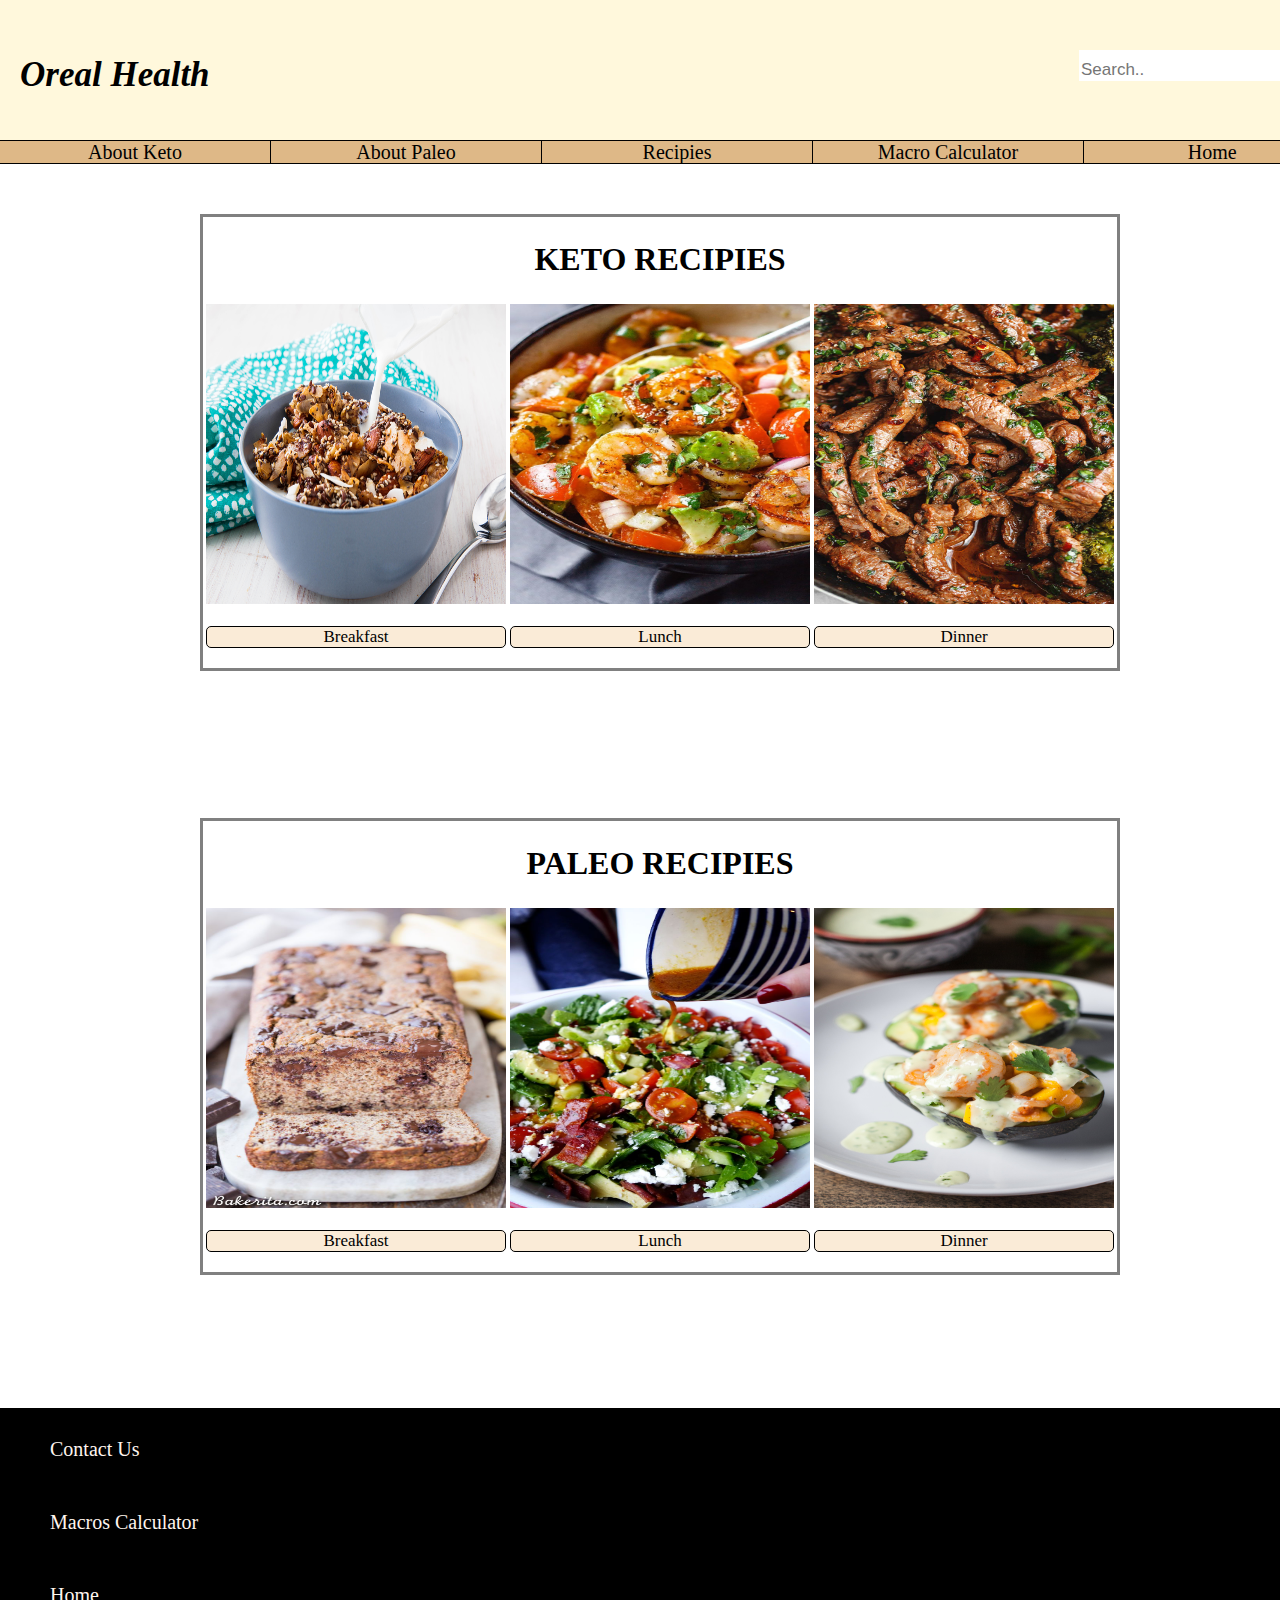
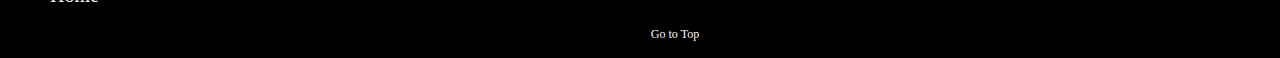
<file: Diet_Recipe Website/Recipes.html>
<!doctype html>
<html>

<head>
    <title>Recipies</title>
    <link rel="stylesheet" href="CSS/style.css">
</head>

<body>
    <div class="div1" id="top_link">
        <br>
        <p>Oreal Health</p>
        <div class="isearch">
            <input type="text" placeholder="Search.." name="search">
            <button type="submit" id="button"></button>
        </div>
    </div>
    <div id="div2">
        <div class="div21">
            <a href="ketodiet.html">About Keto</a>
        </div>
        <div class="div21">
            <a href="paleodiet.html">About Paleo</a>
        </div>
        <div class="div21">
            <a href="Recipes.html">Recipies</a>
        </div>
        <div class="div21">
            <a href="macros.html">Macro Calculator</a>
        </div>
        <div class="div22">
            <a href="homepage.html">Home</a>
        </div>
    </div>
    <div id="slideDisplay">
        <div id="div_table">
            <table>
                <th colspan="3">
                    <h1>KETO RECIPIES</h1>
                </th>

                <tr>
                    <td><a href="ketobreakfast/ketobreakfast.html" id="breakfast_recipies"><img src="ketobreakfast/images/ketobreakfast12.jpg" title="Keto breakfast"><br>
                            <p>Breakfast</p>
                        </a>
                    </td>

                    <td><a href="ketolunch/ketolunch.html"><img src="ketolunch/ketolunchimages/ketolunch13.jpg" title="Keto lunch"><br>
                            <p>Lunch</p>
                        </a>
                    </td>

                    <td><a href="ketodinner/ketodinner.html"><img src="ketodinner/ketodinnerimages/ketodinner24.jpg" title="Keto Dinner"><br>
                            <p>Dinner</p>
                        </a>
                    </td>


                </tr>
            </table>
        </div>

        <br>
        <br>
        <br>

        <div id="div_table">
            <table>
                <th colspan="3">
                    <h1>PALEO RECIPIES</h1>
                </th>

                <tr>
                    <td><a href="paleobreakfast/paleobreakfast.html"><img src="paleobreakfast/paleobreakfastimages/paleobreakfast13.jpg" title="Paleo breakfast"><br>
                            <p>Breakfast</p>
                        </a></td>

                    <td><a href="paleolunch/paleolunch.html"><img src="paleolunch/paleolunchimages/paleolunch32.jpg" title="Paleo lunch"><br>
                            <p>Lunch</p>
                        </a></td>

                    <td><a href="paleodinner/paleodinner.html"><img src="paleodinner/paleodinnerimages/paleodinner22.jpg" title="Paleo Dinner"><br>
                            <p>Dinner</p>
                        </a></td>


                </tr>
            </table>

        </div>
    </div>
    <br><br><br><br><br>
    <div id="div6">
        <div class="div61">
            <p><a href="Contactus.html">Contact Us</a></p>
        </div>
        <div class="div61">
            <p><a href="macros.html">Macros Calculator</a></p>
        </div>
        <div class="div61">
            <p><a href="homepage.html">Home</a></p>
        </div>
        <div class="div62">
            <p id="top_link"><a href="#top_link" title="Go to top">Go to Top</a></p>
        </div>
    </div>
    <script src="jquery-3.6.0.js"></script>
    <script src="project.js"></script>
</body>

</html>
</file>
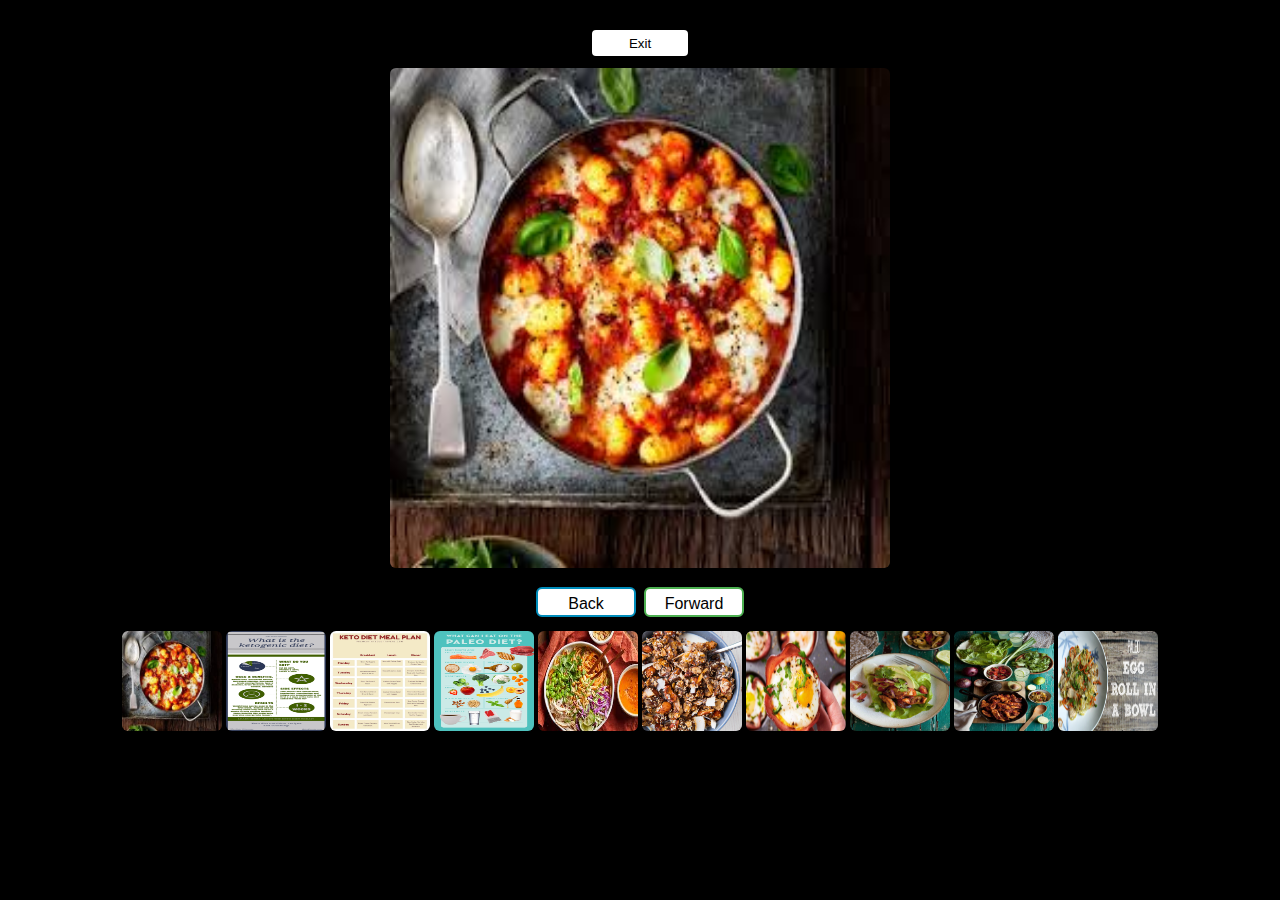
<file: Image Transition/img.html>
<html>

<head>
    <title>Images</title>
    <link rel="stylesheet" href="css/main.css">
</head>

<body>
    <div class="container">
        <div>
            <button id="exit" onclick="exit()">Exit</button>
        </div>
        <div id="mainPage">
            <img id="myImg" src="img/1.jpg" alt="">
        </div>
        <div class="btn-container">
            <button class="btn btn-primary" onclick="moveBack()">Back</button>
            <button class="btn btn-success" onclick="moveForward()">Forward</button>
        </div>
        <div width="100%" id="images">
            <img src="img/1.jpg" onclick="displayImageOnClick(this.src)">
            <img src="img/2.jpg" onclick="displayImageOnClick(this.src)">
            <img src="img/3.jpg" onclick="displayImageOnClick(this.src)">
            <img src="img/4.jpg" onclick="displayImageOnClick(this.src)">
            <img src="img/5.jpg" onclick="displayImageOnClick(this.src)">
            <img src="img/6.jpg" onclick="displayImageOnClick(this.src)">
            <img src="img/7.jpg" onclick="displayImageOnClick(this.src)">
            <img src="img/8.jpg" onclick="displayImageOnClick(this.src)">
            <img src="img/9.jpg" onclick="displayImageOnClick(this.src)">
            <img src="img/10.jpg" onclick="displayImageOnClick(this.src)">
        </div>
    </div>
    <script src="js/app.js"></script>
</body>

</html>
</file>
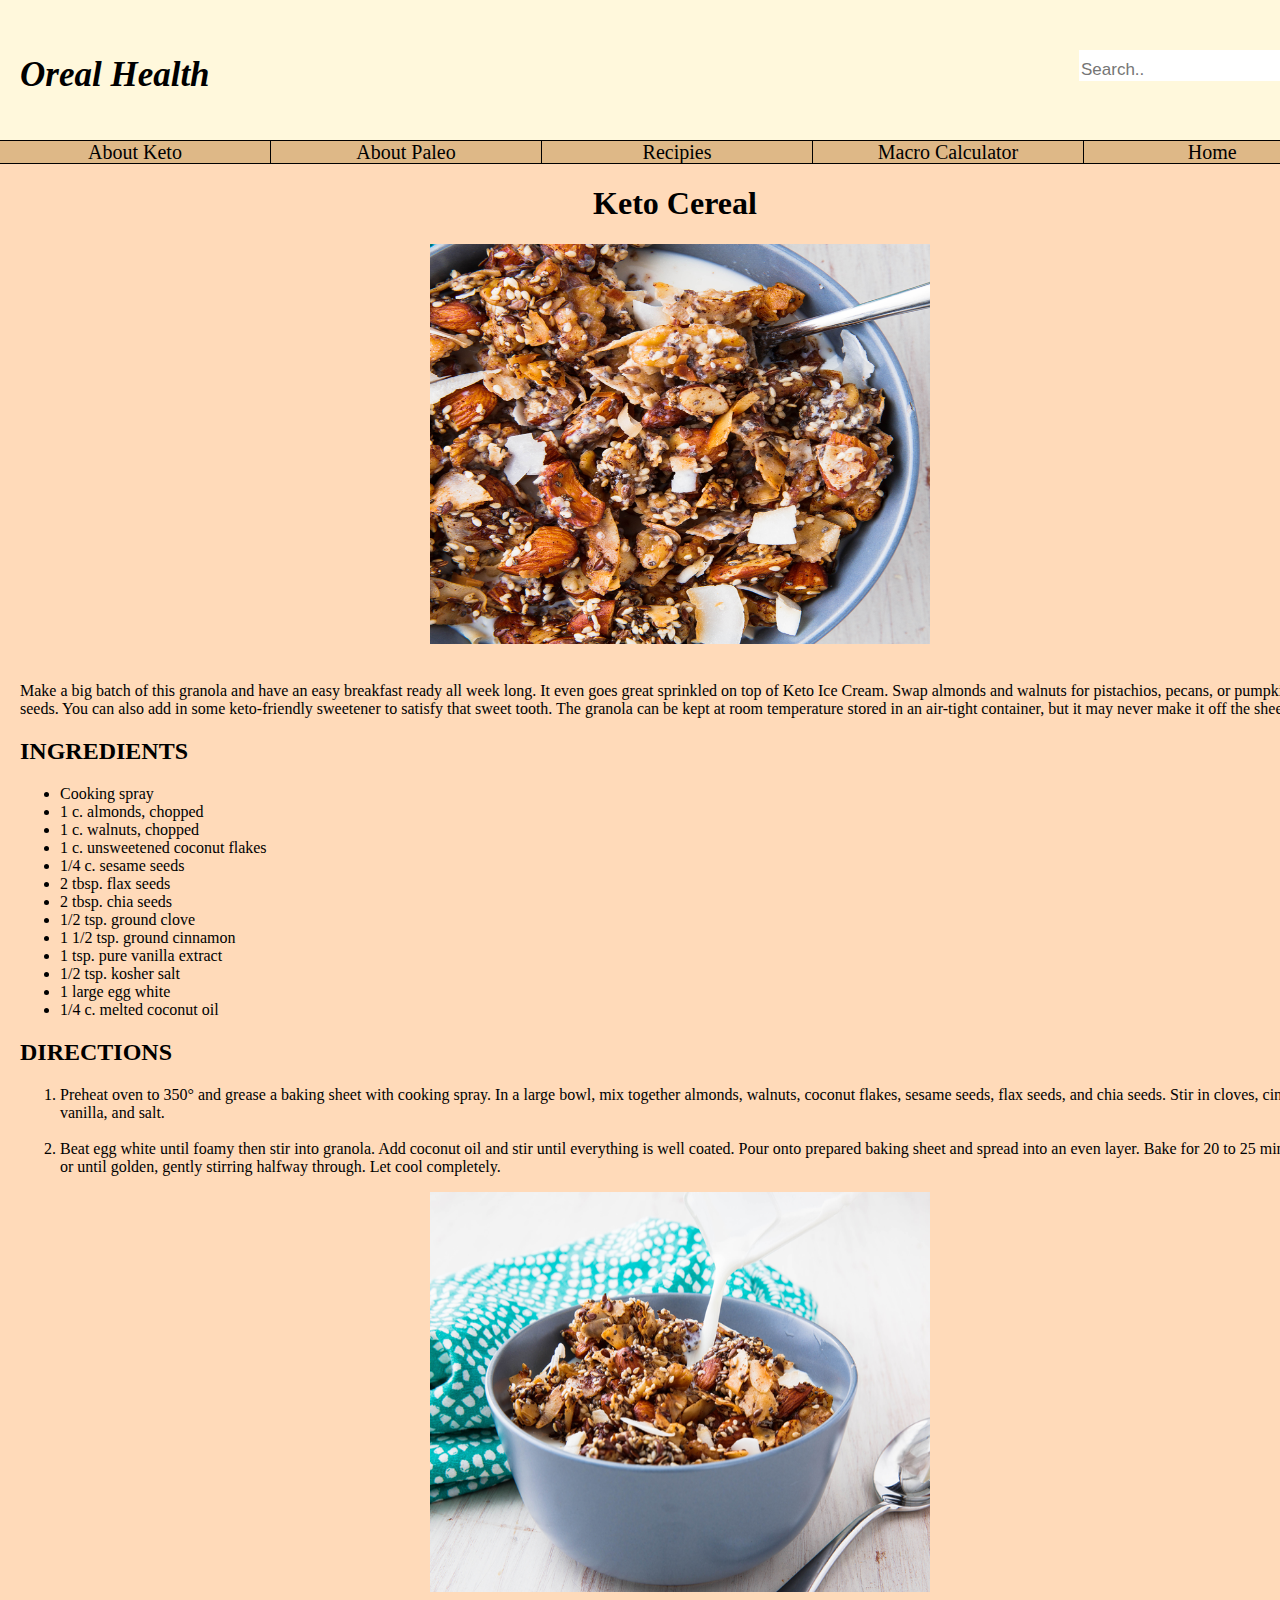
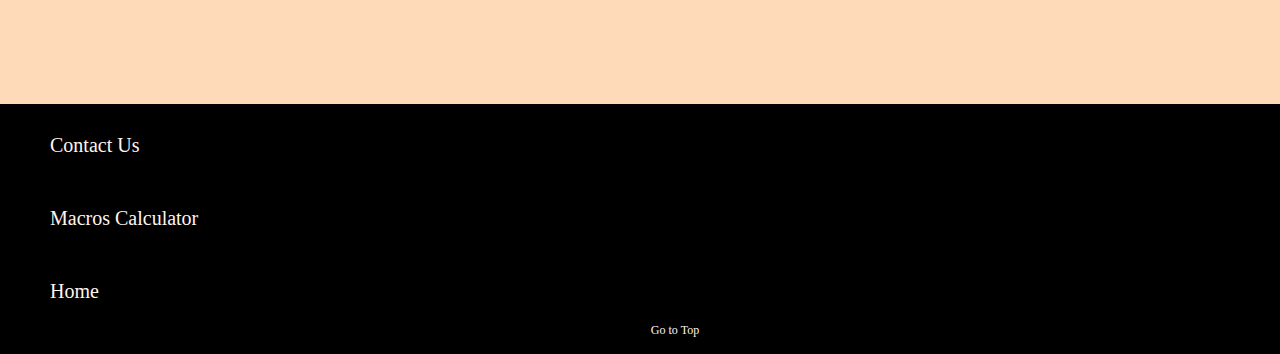
<file: Diet_Recipe Website/ketobreakfast/ketobreakfast1.html>
<!doctype html>
<html>

<head>
    <title>Keto breakfast recipies</title>
    <link rel="stylesheet" href="../CSS/style.css">
</head>

<body style="background-color: peachpuff">

    <div class="div1" id="top_link">
        <br>
        <p>Oreal Health</p>
        <div class="isearch">
            <input type="text" placeholder="Search.." name="search">
            <button type="submit" id="button"></button>
        </div>
    </div>

    <div id="div2">
        <div class="div21">
            <a href="../ketodiet.html">About Keto</a>
        </div>
        <div class="div21">
            <a href="../paleodiet.html">About Paleo</a>
        </div>
        <div class="div21">
            <a href="../Recipes.html">Recipies</a>
        </div>
        <div class="div21">
            <a href="../macros.html">Macro Calculator</a>
        </div>
        <div class="div22">
            <a href="../homepage.html">Home</a>
        </div>
    </div>
    <div id="food">
        <h1>Keto Cereal</h1>
        <img src="images/ketobreakfast11.jpg"> <br><br>
        <p>Make a big batch of this granola and have an easy breakfast ready all week long. It even goes great sprinkled on top of Keto Ice Cream. Swap almonds and walnuts for pistachios, pecans, or pumpkin seeds. You can also add in some keto-friendly sweetener to satisfy that sweet tooth. The granola can be kept at room temperature stored in an air-tight container, but it may never make it off the sheet pan!</p>

        <h2>INGREDIENTS</h2>
        <ul>
            <li>Cooking spray</li>
            <li>1 c. almonds, chopped</li>
            <li>1 c. walnuts, chopped</li>
            <li>1 c. unsweetened coconut flakes</li>
            <li>1/4 c. sesame seeds</li>
            <li>2 tbsp. flax seeds</li>
            <li>2 tbsp. chia seeds</li>
            <li>1/2 tsp. ground clove</li>
            <li>1 1/2 tsp. ground cinnamon</li>
            <li>1 tsp. pure vanilla extract</li>
            <li>1/2 tsp. kosher salt</li>
            <li>1 large egg white</li>
            <li>1/4 c. melted coconut oil</li>
        </ul>


        <h2>DIRECTIONS</h2>
        <ol>

            <li>Preheat oven to 350° and grease a baking sheet with cooking spray. In a large bowl, mix together almonds, walnuts, coconut flakes, sesame seeds, flax seeds, and chia seeds. Stir in cloves, cinnamon, vanilla, and salt.</li> <br>
            <li> Beat egg white until foamy then stir into granola. Add coconut oil and stir until everything is well coated. Pour onto prepared baking sheet and spread into an even layer. Bake for 20 to 25 minutes, or until golden, gently stirring halfway through. Let cool completely.</li>

        </ol>

        <img src="images/ketobreakfast12.jpg">


        <br><br><br><br><br><br><br>
    </div>
    <div id="div6">
        <div class="div61">
            <p><a href="../Contactus.html">Contact Us</a></p>
        </div>
        <div class="div61">
            <p><a href="../macros.html">Macros Calculator</a></p>
        </div>
        <div class="div61">
            <p><a href="../homepage.html">Home</a></p>
        </div>
        <div class="div62">
            <p id="top_link"><a href="#top_link" title="Go to top">Go to Top</a></p>
        </div>
    </div>
</body>

</html>
</file>
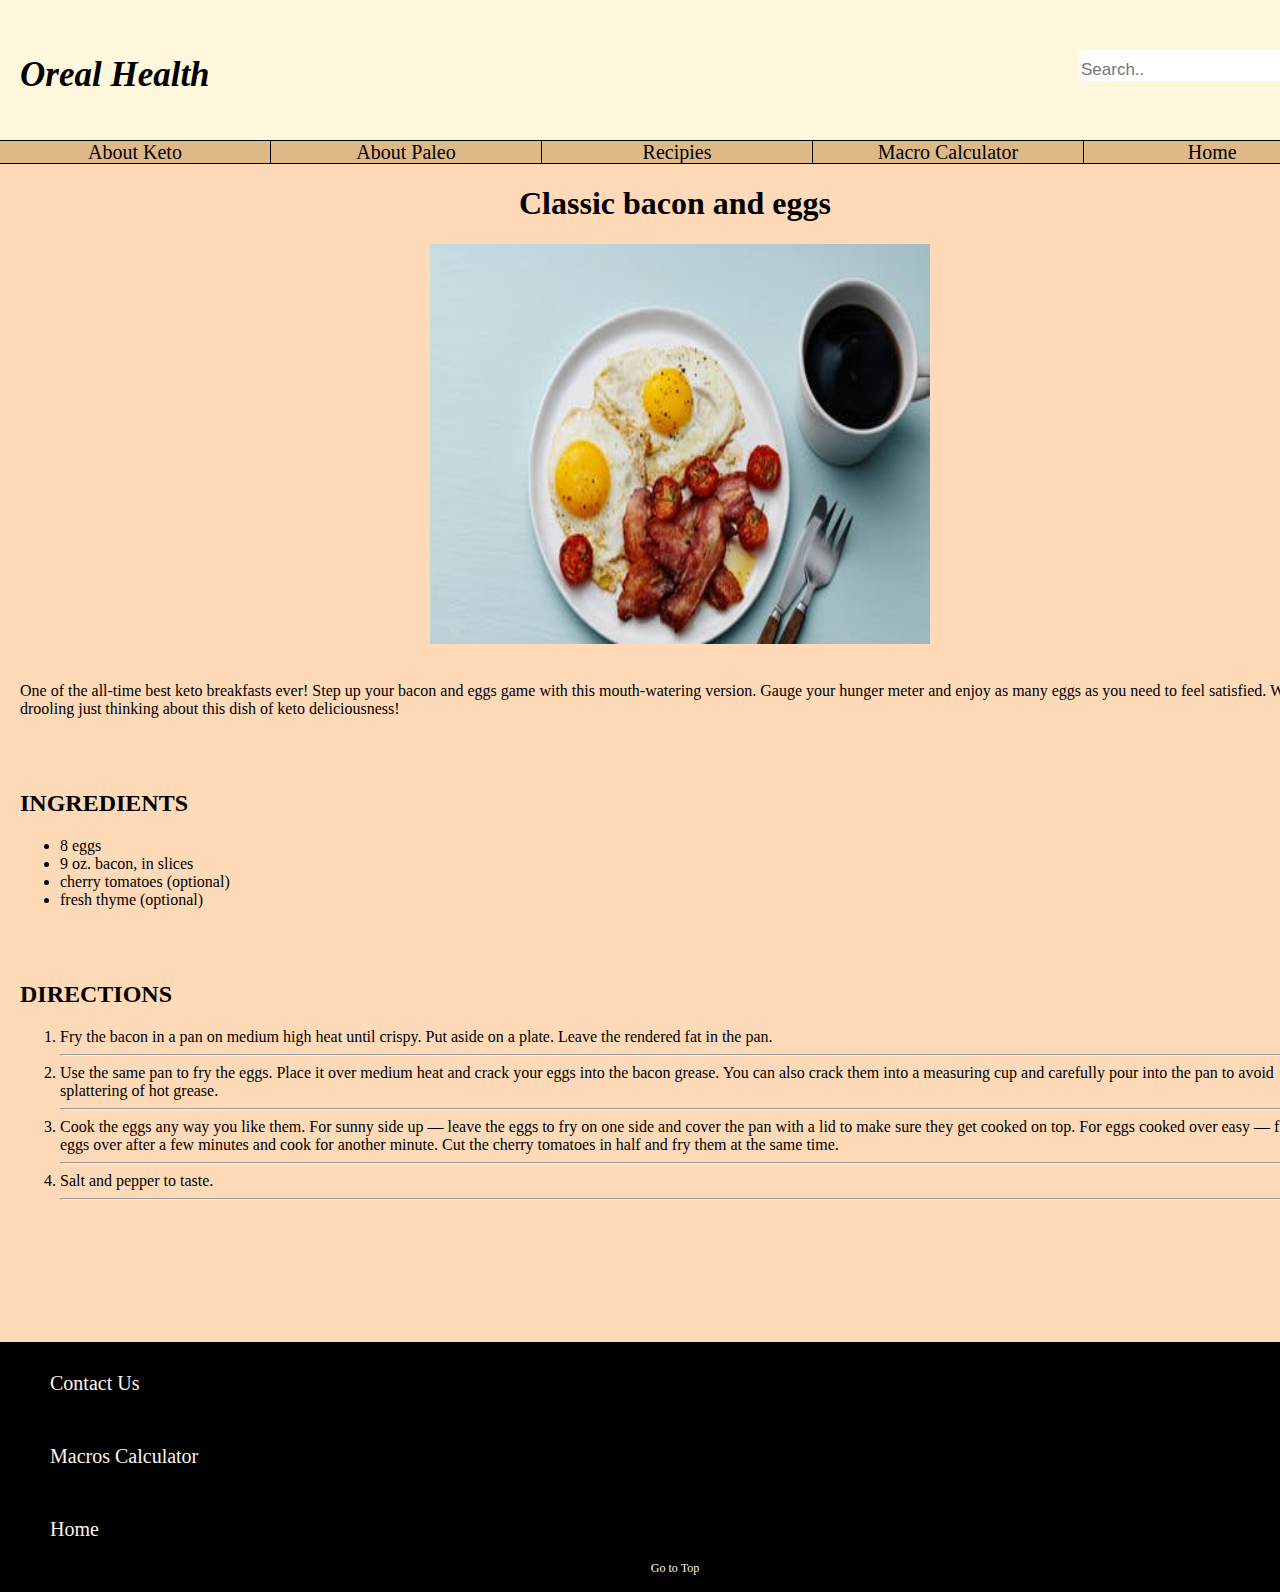
<file: Diet_Recipe Website/ketobreakfast/ketobreakfast2.html>
<!doctype html>
<html>

<head>
    <title>Keto breakfast recipies</title>
    <link rel="stylesheet" href="../CSS/style.css">
</head>

<body style="background-color: peachpuff">
    <div class="div1" id="top_link">
        <br>
        <p>Oreal Health</p>
        <div class="isearch">
            <input type="text" placeholder="Search.." name="search">
            <button type="submit" id="button"></button>
        </div>
    </div>

    <div id="div2">
        <div class="div21">
            <a href="../ketodiet.html">About Keto</a>
        </div>
        <div class="div21">
            <a href="../paleodiet.html">About Paleo</a>
        </div>
        <div class="div21">
            <a href="../Recipes.html">Recipies</a>
        </div>
        <div class="div21">
            <a href="../macros.html">Macro Calculator</a>
        </div>
        <div class="div22">
            <a href="../homepage.html">Home</a>
        </div>
    </div>
    <div id="food">
        <h1>Classic bacon and eggs</h1>
        <img src="images/ketobreakfast21.jpg"> <br><br>

        <p>One of the all-time best keto breakfasts ever! Step up your bacon and eggs game with this mouth-watering version. Gauge your hunger meter and enjoy as many eggs as you need to feel satisfied. We’re drooling just thinking about this dish of keto deliciousness!</p><br><br>


        <h2>INGREDIENTS</h2>
        <ul>

            <li>8 eggs</li>
            <li>9 oz. bacon, in slices</li>
            <li>cherry tomatoes (optional)</li>
            <li>fresh thyme (optional)</li>

        </ul><br><br>

        <h2>DIRECTIONS</h2>
        <ol>
            <li>Fry the bacon in a pan on medium high heat until crispy. Put aside on a plate. Leave the rendered fat in the pan.</li>
            <hr>
            <li>Use the same pan to fry the eggs. Place it over medium heat and crack your eggs into the bacon grease. You can also crack them into a measuring cup and carefully pour into the pan to avoid splattering of hot grease.</li>
            <hr>
            <li>Cook the eggs any way you like them. For sunny side up — leave the eggs to fry on one side and cover the pan with a lid to make sure they get cooked on top. For eggs cooked over easy — flip the eggs over after a few minutes and cook for another minute. Cut the cherry tomatoes in half and fry them at the same time.</li>
            <hr>
            <li>Salt and pepper to taste.</li>
            <hr>
        </ol>

        <br><br><br><br><br><br><br>
    </div>
    <div id="div6">
        <div class="div61">
            <p><a href="../Contactus.html">Contact Us</a></p>
        </div>
        <div class="div61">
            <p><a href="../macros.html">Macros Calculator</a></p>
        </div>
        <div class="div61">
            <p><a href="../homepage.html">Home</a></p>
        </div>
        <div class="div62">
            <p id="top_link"><a href="#top_link" title="Go to top">Go to Top</a></p>
        </div>
    </div>
</body>

</html>
</file>
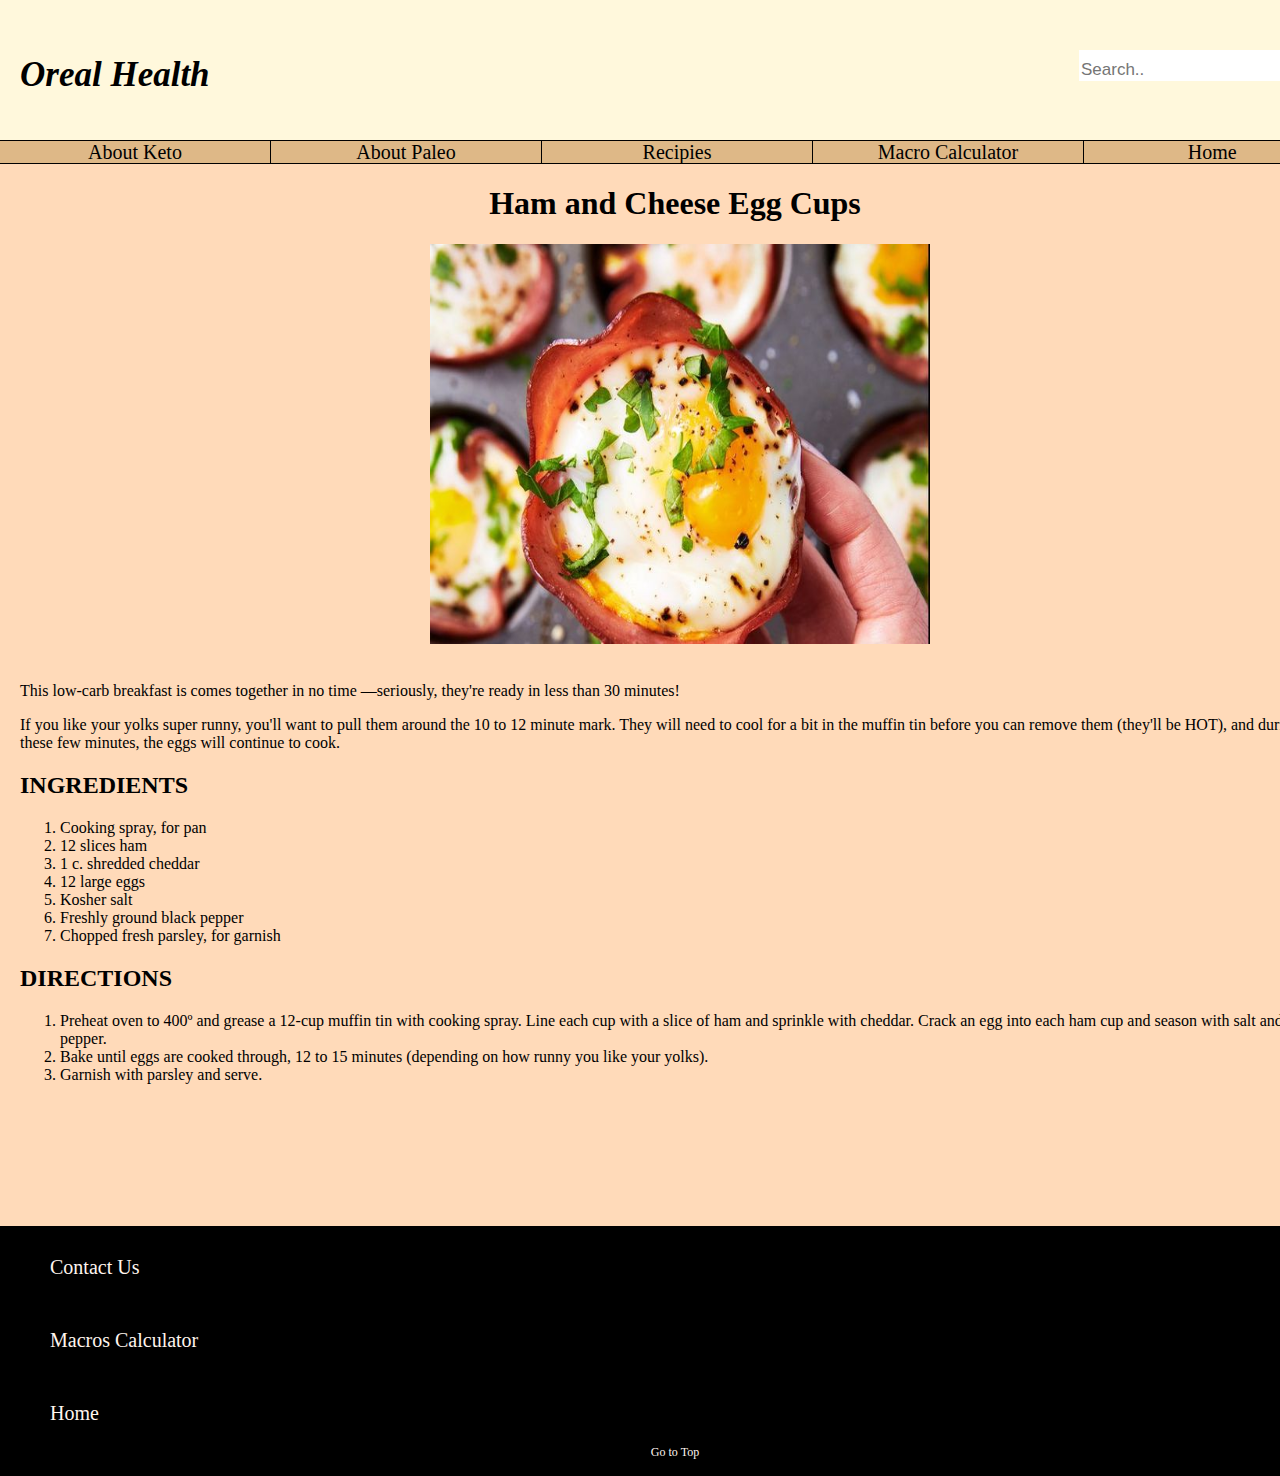
<file: Diet_Recipe Website/ketobreakfast/ketobreakfast3.html>
<!doctype html>
<html>

<head>
    <title>Keto breakfast recipies</title>
    <link rel="stylesheet" href="../CSS/style.css">
</head>

<body style="background-color: peachpuff">
    <div class="div1" id="top_link">
        <br>
        <p>Oreal Health</p>
        <div class="isearch">
            <input type="text" placeholder="Search.." name="search">
            <button type="submit" id="button"></button>
        </div>
    </div>

    <div id="div2">
        <div class="div21">
            <a href="../ketodiet.html">About Keto</a>
        </div>
        <div class="div21">
            <a href="../paleodiet.html">About Paleo</a>
        </div>
        <div class="div21">
            <a href="../Recipes.html">Recipies</a>
        </div>
        <div class="div21">
            <a href="../macros.html">Macro Calculator</a>
        </div>
        <div class="div22">
            <a href="../homepage.html">Home</a>
        </div>
    </div>
    <div id="food">
        <h1>Ham and Cheese Egg Cups</h1>
        <img src="images/ketobreakfast31.jpg"> <br><br>

        <p>This low-carb breakfast is comes together in no time —seriously, they're ready in less than 30 minutes! </p>
        <p>If you like your yolks super runny, you'll want to pull them around the 10 to 12 minute mark. They will need to cool for a bit in the muffin tin before you can remove them (they'll be HOT), and during these few minutes, the eggs will continue to cook. </p>

        <h2>INGREDIENTS</h2>

        <ol>
            <li>Cooking spray, for pan</li>
            <li>12 slices ham</li>
            <li>1 c. shredded cheddar</li>
            <li>12 large eggs</li>
            <li>Kosher salt</li>
            <li>Freshly ground black pepper</li>
            <li>Chopped fresh parsley, for garnish</li>
        </ol>

        <h2>DIRECTIONS</h2>
        <ol>
            <li>Preheat oven to 400º and grease a 12-cup muffin tin with cooking spray. Line each cup with a slice of ham and sprinkle with cheddar. Crack an egg into each ham cup and season with salt and pepper.</li>
            <li>Bake until eggs are cooked through, 12 to 15 minutes (depending on how runny you like your yolks).</li>
            <li>Garnish with parsley and serve.</li>
        </ol>

        <br><br><br><br><br><br><br>
    </div>
    <div id="div6">
        <div class="div61">
            <p><a href="../Contactus.html">Contact Us</a></p>
        </div>
        <div class="div61">
            <p><a href="../macros.html">Macros Calculator</a></p>
        </div>
        <div class="div61">
            <p><a href="../homepage.html">Home</a></p>
        </div>
        <div class="div62">
            <p id="top_link"><a href="#top_link" title="Go to top">Go to Top</a></p>
        </div>
    </div>
</body>

</html>
</file>
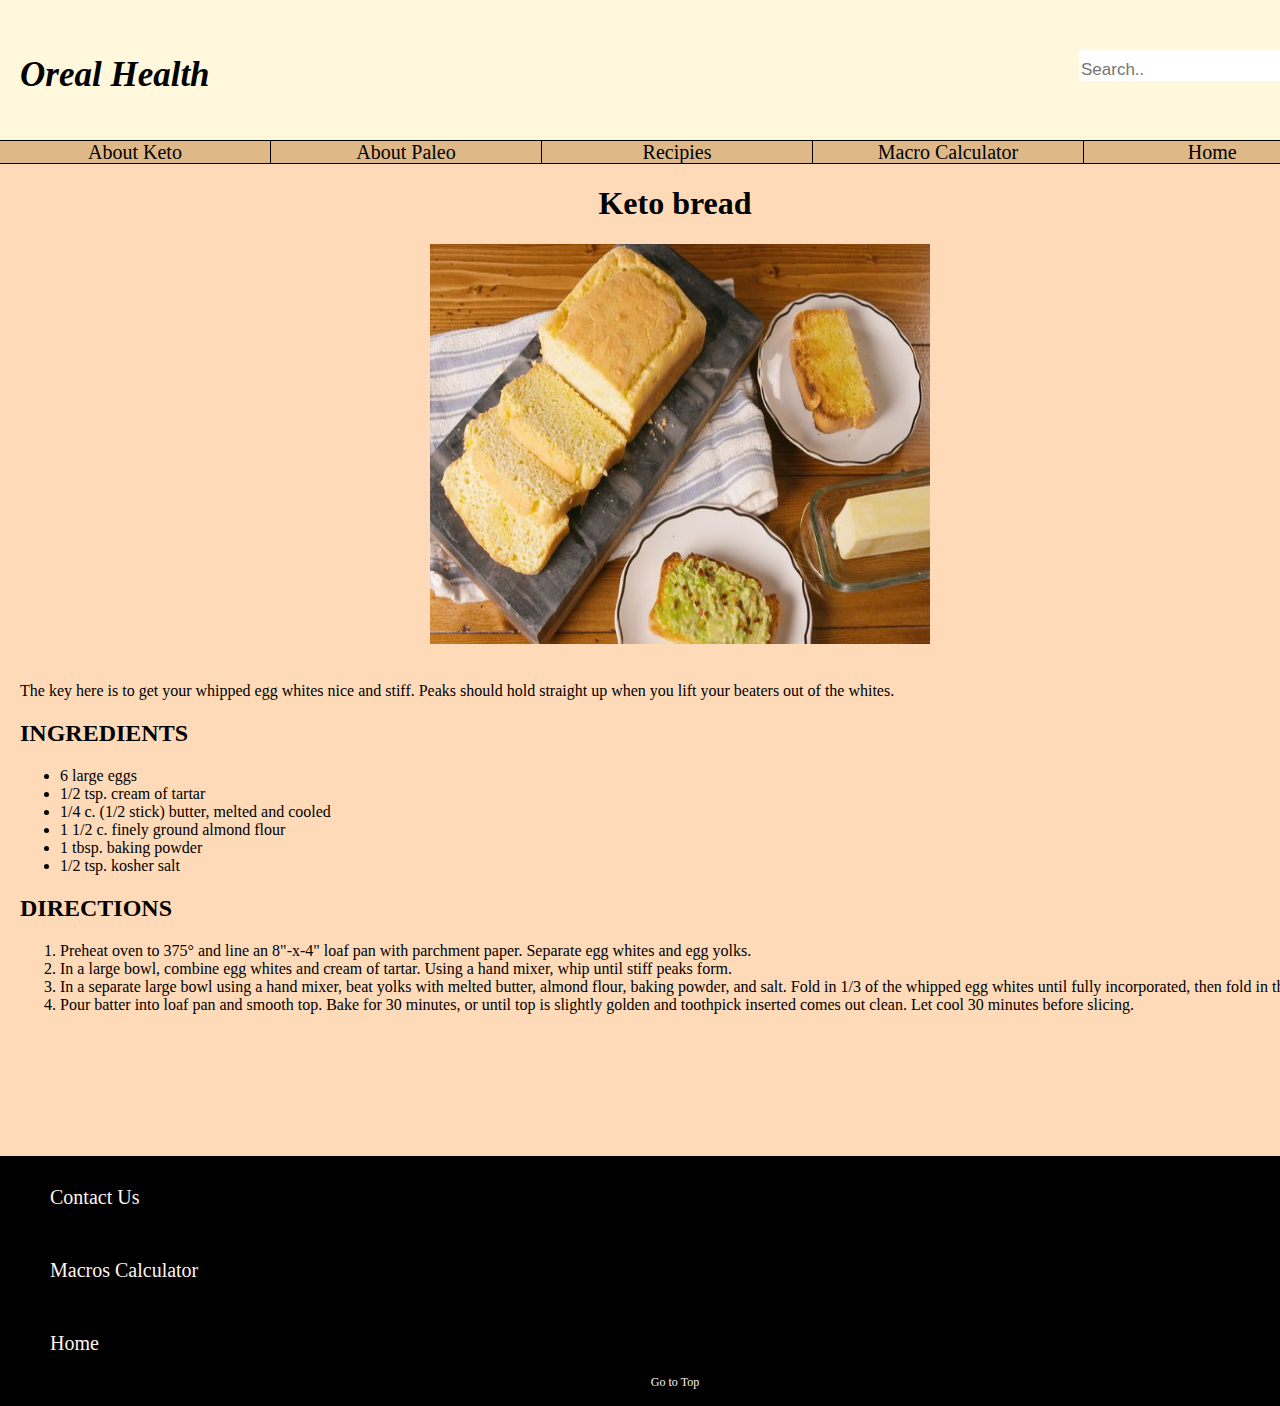
<file: Diet_Recipe Website/ketobreakfast/ketobreakfast4.html>
<!doctype html>
<html>

<head>
    <title>Keto breakfast recipies</title>
    <link rel="stylesheet" href="../CSS/style.css">
</head>

<body style="background-color: peachpuff">
    <div class="div1" id="top_link">
        <br>
        <p>Oreal Health</p>
        <div class="isearch">
            <input type="text" placeholder="Search.." name="search">
            <button type="submit" id="button"></button>
        </div>
    </div>

    <div id="div2">
        <div class="div21">
            <a href="../ketodiet.html">About Keto</a>
        </div>
        <div class="div21">
            <a href="../paleodiet.html">About Paleo</a>
        </div>
        <div class="div21">
            <a href="../Recipes.html">Recipies</a>
        </div>
        <div class="div21">
            <a href="../macros.html">Macro Calculator</a>
        </div>
        <div class="div22">
            <a href="../homepage.html">Home</a>
        </div>
    </div>
    <div id="food">
        <h1>Keto bread</h1>
        <img src="images/ketobreakfast41.jpg"> <br><br>

        <p>The key here is to get your whipped egg whites nice and stiff. Peaks should hold straight up when you lift your beaters out of the whites.</p>

        <h2>INGREDIENTS</h2>

        <ul>
            <li>6 large eggs</li>
            <li>1/2 tsp. cream of tartar</li>
            <li>1/4 c. (1/2 stick) butter, melted and cooled</li>
            <li>1 1/2 c. finely ground almond flour</li>
            <li>1 tbsp. baking powder</li>
            <li>1/2 tsp. kosher salt</li>
        </ul>


        <h2>DIRECTIONS</h2>

        <ol>
            <li>Preheat oven to 375° and line an 8"-x-4" loaf pan with parchment paper. Separate egg whites and egg yolks.</li>
            <li>In a large bowl, combine egg whites and cream of tartar. Using a hand mixer, whip until stiff peaks form.</li>
            <li>In a separate large bowl using a hand mixer, beat yolks with melted butter, almond flour, baking powder, and salt. Fold in 1/3 of the whipped egg whites until fully incorporated, then fold in the rest.</li>
            <li>Pour batter into loaf pan and smooth top. Bake for 30 minutes, or until top is slightly golden and toothpick inserted comes out clean. Let cool 30 minutes before slicing.
            </li>

        </ol>

        <br><br><br><br><br><br><br>
    </div>
    <div id="div6">
        <div class="div61">
            <p><a href="../Contactus.html">Contact Us</a></p>
        </div>
        <div class="div61">
            <p><a href="../macros.html">Macros Calculator</a></p>
        </div>
        <div class="div61">
            <p><a href="../homepage.html">Home</a></p>
        </div>
        <div class="div62">
            <p id="top_link"><a href="#top_link" title="Go to top">Go to Top</a></p>
        </div>
    </div>
</body>

</html>
</file>
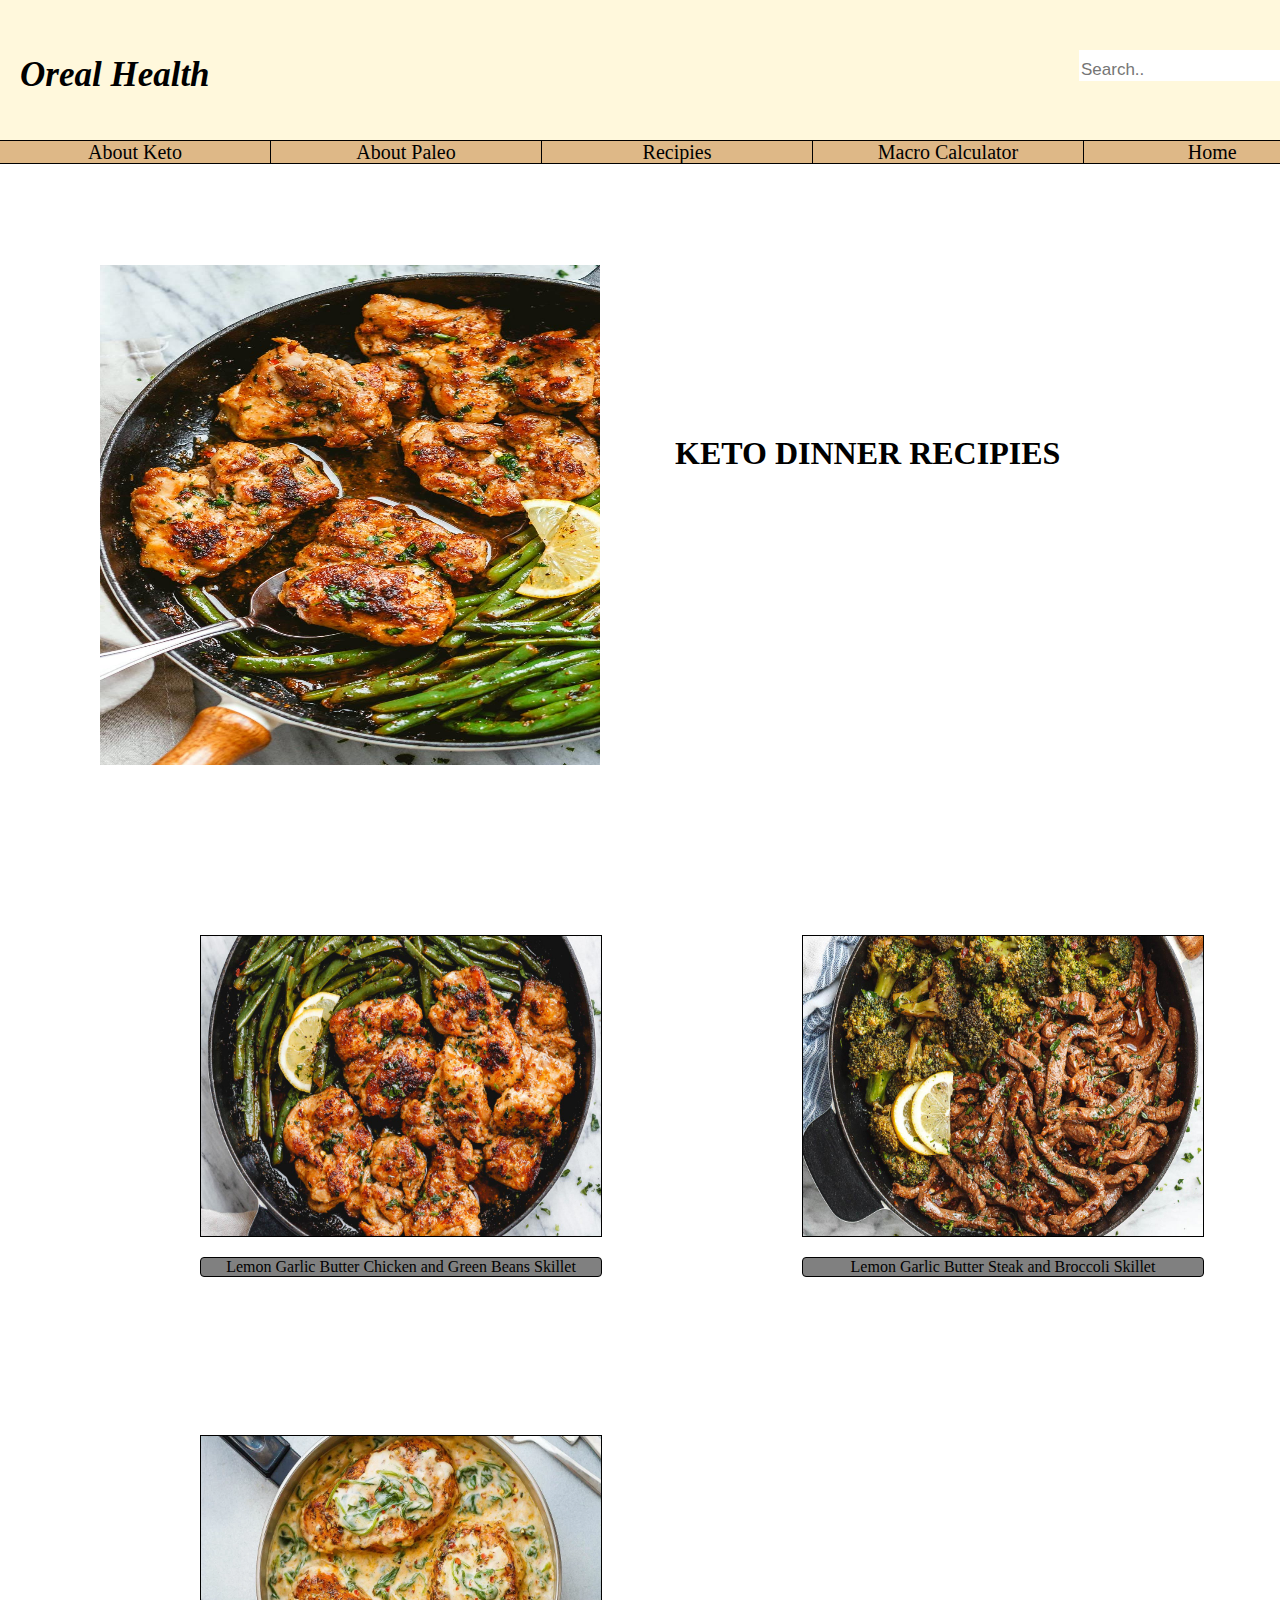
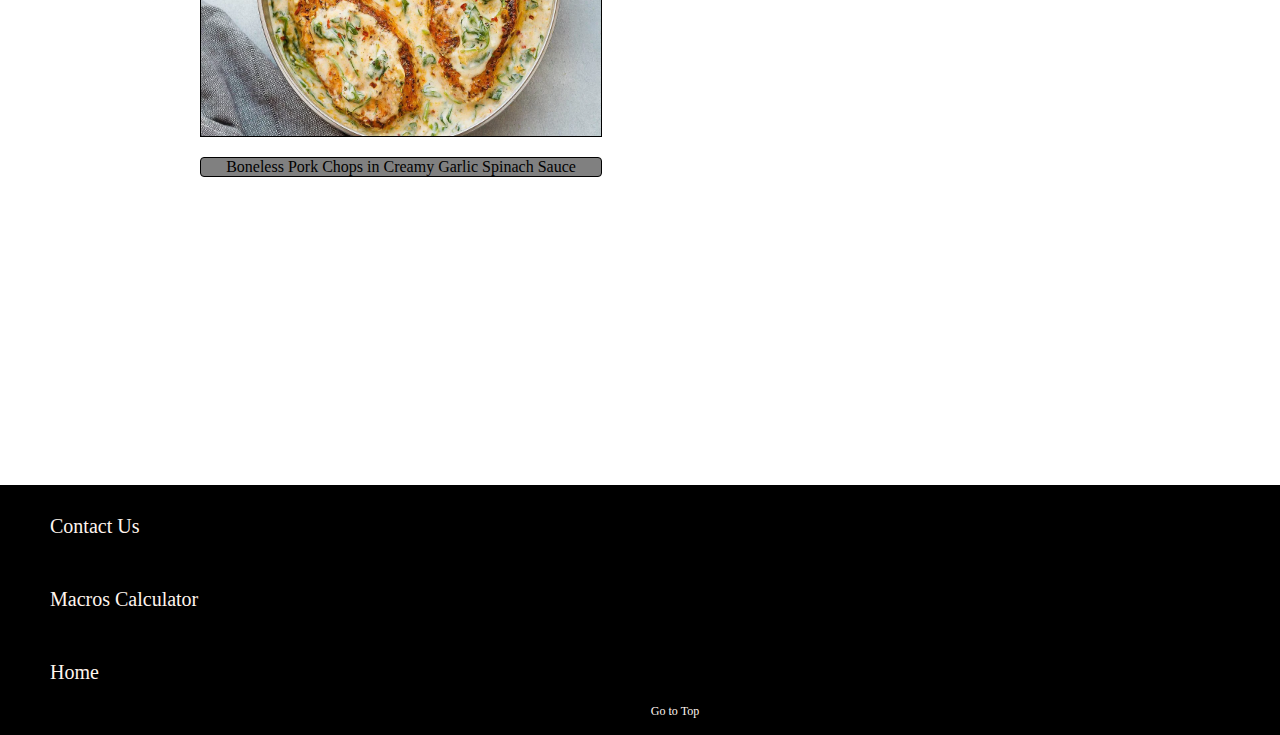
<file: Diet_Recipe Website/ketodinner/ketodinner.html>
<!doctype html>
<html>

<head>
    <title>Keto dinner recipies</title>
    <link rel="stylesheet" href="../CSS/style.css">
</head>

<body>
    <div class="div1" id="top_link">
        <br>
        <p>Oreal Health</p>
        <div class="isearch">
            <input type="text" placeholder="Search.." name="search">
            <button type="submit" id="button"></button>
        </div>
    </div>

    <div id="div2">
        <div class="div21">
            <a href="../ketodiet.html">About Keto</a>
        </div>
        <div class="div21">
            <a href="../paleodiet.html">About Paleo</a>
        </div>
        <div class="div21">
            <a href="../Recipes.html">Recipies</a>
        </div>
        <div class="div21">
            <a href="../macros.html">Macro Calculator</a>
        </div>
        <div class="div22">
            <a href="../homepage.html">Home</a>
        </div>
    </div>
    <div id="meal">
        <div id="meal1">
            <img src="ketodinnerimages/ketodinner12.jpg" class="img_recipies">
        </div>
        <div id="meal2">

            <h1 class="meal2">KETO DINNER RECIPIES</h1>

        </div>
    </div>


    <div id="option">
        <div class="option1">
            <a href="ketodinner1.html"><img src="ketodinnerimages/ketodinner11.jpg" title="Go to Lemon Garlic Butter Chicken and Green Beans Skillet recipe">
                <p>Lemon Garlic Butter Chicken and Green Beans Skillet</p>
            </a>
        </div>
        <div class="option1">
            <a href="ketodinner2.html"><img src="ketodinnerimages/ketodinner21.jpg" title="Go to Lemon Garlic Butter Steak and Broccoli Skillet recipe">
                <p>Lemon Garlic Butter Steak and Broccoli Skillet</p>
            </a>
        </div>
        <div class="option2">
            <a href="ketodinner3.html"><img src="ketodinnerimages/ketodinner31.jpg" title="Go to Boneless Pork Chops in Creamy Garlic Spinach Sauce recipe">
                <p>Boneless Pork Chops in Creamy Garlic Spinach Sauce</p>
            </a>
        </div>
    </div>
    <div id="div6">
        <div class="div61">
            <p><a href="../Contactus.html">Contact Us</a></p>
        </div>
        <div class="div61">
            <p><a href="../macros.html">Macros Calculator</a></p>
        </div>
        <div class="div61">
            <p><a href="../homepage.html">Home</a></p>
        </div>
        <div class="div62">
            <p id="top_link"><a href="#top_link" title="Go to top">Go to Top</a></p>
        </div>
    </div>
</body>

</html>
</file>
<file: countdown-timer/style.css>
* {
    box-sizing: border-box;
}

body {
    font-family: sans-serif;
    margin: 0;
    background-image: url(img.jpg);
    background-size: cover;
    background-position: center center;
    min-height: 100vh;
    flex-direction: column;
    display: flex;
    align-items: center;
}

.countdownContainer {
    display: flex;
}

h1 {
    font-size: 50px;
    margin-top: 100px;
}

.text {
    font-size: 40px;
    line-height: 20px;
    margin-left: 50px;
    margin-right: 50px;
}

p {
    text-align: center;
}

span {
    font-size: 20px;
    margin-left: 50px;
    margin-right: 50px;
    font-weight: 600;
}
</file>
<file: Diet_Recipe Website/CSS/style.css>
body {
    width: 100%;
    width: 1350px;
    margin: 0;
    position: relative;
}


.div1 {
    overflow: hidden;
    background-color: cornsilk;
    font-style: italic;
}

.div1 p {

    float: left;
    display: block;
    color: black;
    text-align: center;
    padding: 10px 20px;
    padding-top: 5px;
    text-decoration: none;
    font-size: 35px;
    font-weight: 700;

}

.isearch {
    float: right;
}

.div1 input[type=text] {
    padding-top: 10px;
    margin-top: 35px;
    font-size: 17px;
    border: none;
}

.div1 button {
    float: right;
    padding: 6px 10px;
    margin-top: 35px;
    margin-right: 16px;
    background: #ddd;
    font-size: 17px;
    border: none;
    cursor: pointer;
    width: 30px;
    height: 30px
}

#div2 {
    width: 100%;
    height: 22px;
    color: black;
    align-content: center;
    font-size: 20px;
    border-top: 1px solid black;
    border-bottom: 1px solid black;
    background-color: burlywood;

}

.div21 {
    width: 20%;
    text-align: center;
    border-right: 1px solid black;
    color: black;
    float: left;
}

.div22 {
    width: 19%;
    text-align: center;
    color: black;
    float: left;
}

#div2 a {
    text-decoration: none;
    target="_blank";
    color: black;
}

#div3 {
    width: 100%;
    height: 500px;
}

#div3 button {

    margin: 30px 120px;
    font-size: 17px;
    border-radius: 5px;
}

#div31 {
    padding-top: 50px;
    padding-left: 300px;
    float: left;
}

#ketoVideo iframe {
    margin-left: 100px;
    border-radius: 10px;
}

.dietimg {
    width: 350px;
    height: 350px;
}

#div32 {
    padding-top: 50px;
    float: left;
    width: 350px;
    height: 350px;
}

.diet1 {
    padding-left: 50px;
    padding-top: 20px;
    font-size: 17px;
    font-family: cursive;
}

.diet2 {

    padding-left: 30px;
    padding-top: 20px;
    font-size: 17px;
    font-family: cursive;
}

.diet3 {
    text-decoration: none;
    target="_blank";
    color: black;
}

#div4 {
    width: 100%;
    display: block;
    height: 500px;


}

#div41 {

    text-align: center;
    font-weight: 700;
    font-size: 20px;


}

#image_interval img {
    width: 500px;
    height: 400px;
    margin-left: 100px;
    float: left;
}

.recipies1 {

    padding-left: 80px;
    padding-top: 20px;
    font-size: 30px;
    text-decoration: none;
    color: black;
    font-family: cursive;
}


#div5 {
    text-align: center;
    font-size: 30px;
    font-family: cursive;

}

#div5 p {
    background-color: bisque;
    border-radius: 10px;
    width: 90%;
    margin-left: 70px;
    border: 2px solid grey;
}

.recipies2 {
    text-decoration: none;
    target: _blank;
    color: black;
}

#div6 {
    background-color: black;
    height: 250px;
}

.div61 {
    padding-left: 50px;
    padding-top: 10px;
    font-size: 20px;
}

#div6 a {
    text-decoration: none;
    target: _blank;
    color: seashell;
}

#top_link {
    text-align: center;
    font-family: cursive;
    font-size: 12px;
}

#diet {
    padding-left: 20px;
    padding-right: 20px;
}

#diet img {
    float: left;
    padding-right: 10px;
    width: 400px;
}

#div_table {
    height: 500px;
    margin-top: 50px;
    margin-left: 200px;
}

#div_table img {

    target: _blank;
    height: 300px;
    width: 300px;

}

#div_table table {
    border-style: solid;
}

#div_table a {
    font-size: 17px;
    text-decoration: none;
    target: _blank;
}

#div_table p {
    text-align: center;
    color: black;
    border: 0.3px solid black;
    border-radius: 5px;
    background-color: antiquewhite;
}

#contact {
    margin-left: 420px;

}

#contact form {
    height: 500px;
    width: 500px;
    border-style: solid;
    background-color: gray;
    text-align: center;
}

#contact_us {
    text-align: center;
}

#contact input[type=text] {
    width: 80%;
    box-sizing: border-box;
}

#contact input[type=email] {
    width: 80%;
    box-sizing: border-box;
}

#message {
    width: 80%;
    height: 130px;
    box-sizing: border-box;
}

#contact input[type=submit] {
    width: 80px;
    height: 30px;
    box-sizing: border-box;
    border-radius: 4px;
}

#contact1 {
    height: 300px;
}

.cont {
    border: 1px solid black;
    width: 200px;
    height: 110px;
    float: left;
    margin-left: 160px;
    text-align: center;
    padding-top: 80px;
    background-color: gray;
    border-radius: 50%;
}

.cont1 {
    margin-left: 10px;
    text-align: center;
    padding-top: 30px;
    width: 500px;
    height: 110px;
    float: left;

}

.cont1 input[type=email] {
    width: 60%;
    height: 30px;
    box-sizing: border-box;

}

.cont1 input[type=submit] {
    width: 60%;
    height: 30px;
    box-sizing: border-box;
    background-color: burlywood;
}

#contact1 a {
    font-size: 17px;
    text-decoration: none;
    target: _blank;
    color: white;
}

#macro form {
    height: 700px;
    width: 500px;
    border-style: solid;
    background-color: gray;
    margin-left: 420px;
    padding-left: 10px;
}

#meal {
    height: 700px;
}

#meal1 {
    width: 50%;
    float: left;

}

.img_recipies {
    height: 500px;
    width: 500px;
    margin-top: 80px;
    margin-left: 100px;

}

.meal2 {
    padding-left: 100px;
    padding-top: 250px;
}

#option {
    height: 1200px;

}

.option1 {
    height: 500px;
    float: left;
    margin-left: 200px;
    margin-top: 50px;

}

.option1 img {
    width: 400px;
    height: 300px;
    border: 1px solid black;

}

.option1 a {
    target: _blank;
    text-decoration: none;
}

.option1 p {
    border: 1px solid black;
    text-align: center;
    color: black;
    background-color: gray;
    border-radius: 4px;
}

.option2 {
    height: 500px;
    float: left;
    margin-left: 200px;
}

.option2 img {
    width: 400px;
    height: 300px;
    border: 1px solid black;

}

.option2 a {
    target: _blank;
    text-decoration: none;
}

.option2 p {
    border: 1px solid black;
    text-align: center;
    color: black;
    background-color: gray;
    border-radius: 4px;
}

#food {
    padding-left: 20px;
    padding-right: 20px;
}

#food img {
    margin-left: 410px;
    height: 400px;
    width: 500px;
}

#food h1 {
    text-align: center;
}

.table table {
    background-color: bisque;
    border: 1px solid black;
    text-align: center;
    margin-top: 80px;
    margin-left: 70px;
    margin-bottom: 100px;

}

.table tr {
    height: 60px;
}

.table td {
    width: 300px;
    border: 1px solid black;
    border-radius: 5px;
}

#result {
    margin-left: 80px;
    font-size: 20px;
    float: left;
    border: 2px solid black;
    background-color: bisque;
}

#result td {
    height: 50px;
    width: 180px;
    border: 2px solid black;
    background-color: darkgrey;
}

#tab td {
    width: 180px;
    height: 50px;
    border: 2px solid black;
    background-color: darkgrey;
}

#tab {
    float: left;
    margin-left: 80px;
    font-size: 20px;
    border: 2px solid black;
    background-color: bisque;
}

#output {
    width: 100%;
    height: 400px;
    display: none;
    text-align: center;
}

#output img {
    width: 50px;
    height: 50px;
}

#output p {
    font-weight: 600;
}

#tab2 td {
    width: 200px;
    height: 50px;
    border: 2px solid black;
    background-color: darkgrey;
}

#tab2 {
    float: left;
    margin-left: 180px;
    font-size: 20px;
    border: 2px solid black;
    background-color: bisque;
}

#output2 {
    width: 100%;
    height: 400px;
    display: none;
    text-align: center;
}

#output2 img {
    width: 50px;
    height: 50px;
}

#output2 p {
    font-weight: 600;
    font-size: 20px;
    text-align: center;
}

#result2 {
    margin-left: 180px;
    font-size: 20px;
    float: left;
    border: 2px solid black;
    background-color: bisque;
}

#result2 td {
    height: 50px;
    width: 200px;
    border: 2px solid black;
    background-color: darkgrey;
}

.mealChoices {
    width: 200px;
    height: 200px;

}

#choices a {
    target: _blank;
    text-decoration: none;
    color: black;
}

#choices div {
    float: left;
    margin-left: 60px;
    text-align: center;
}

#choices {
    margin-top: 20px;
    height: 400px;
    display: none;
}

#choices p {
    width: 200px;

}

#view {
    text-align: center;
    font-size: 50px;
    font-weight: 500;
    margin-bottom: 50px;
}

#view p {
    border: 1px solid black;
    background-color: gray;

}

#viewLess {
    display: none;
    text-align: center;
    font-size: 50px;
    font-weight: 500;
    background-color: gray;
}

#missingFields {
    font-size: 17px;
    width: 500px;
    text-align: center;
    color: red;
}

#viewKetoCalorie {
    text-align: center;
    font-size: 30px;
    font-weight: 600;
    border: 1px solid black;
    width: 600px;
    margin-left: 380px;
    margin-top: 100px;
    margin-bottom: 100px;
    background-color: bisque;
    border-radius: 30px;
    display: none;
    font-family: inherit;


}

a.selected {
    background-color: #1F75CC;
    color: white;
    z-index: 100;
}

.messagepop {
    background-color: bisque;
    border: 1px solid black;
    cursor: default;
    display: none;
    margin-top: 150px;
    margin-left: 500px;
    position: absolute;
    text-align: left;
    width: 394px;
    z-index: 50;
    padding: 25px 25px 20px;
}

#label_email {
    display: block;
    margin-bottom: 3px;
    padding-left: 15px;
    text-indent: -15px;
}

.messagepop p,
.messagepop.div {
    border-bottom: 1px solid #EFEFEF;
    margin: 8px 0;
    padding-bottom: 8px;
}

.close {
    border: 2px solid grey;
    target: _blank;
    text-decoration: none;
    color: black;
    background-color: #999999;
    padding-left: 5px;
    padding-right: 5px;
    border-radius: 5px;
}

#message_submit {
    background-color: #999999;
    border: 2px solid grey;
    border-radius: 5px;
}

#contact_subsribe {
    text-align: center;
    target: _blank;
    text-decoration: none;
    font-size: 30px;
    color: black;
    margin-left: 400px;


}

#div_contact {
    margin-top: 100px;
    margin-bottom: 50px;
}
#missingField2 {
    text-align: center;
    color: red;
}
</file>
<file: Image Transition/css/main.css>
#mainPage {
    padding: 10px 0px;
}

body {
    background-color: black;
}

#exit {
    background-color: white;
    color: black;
    border: 2px solid black;
    width: 100px;
    height: 30px;
    border-radius: 6px;
}

.btn-container {
    padding: 5px 0px 10px 0px;
    text-align: center;
}

.container {
    text-align: center;
    padding: 20px;
}

img {
    height: 100px;
    width: 100px;
    border-radius: 6px;
}

#myImg {
    height: 500px;
    width: 500px;
    border-radius: 6px;
}

.btn {
    border-radius: 6px;
    border: none;
    color: white;
    padding: 6px 10px;
    text-align: center;
    text-decoration: none;
    display: inline-block;
    font-size: 16px;
    margin: 4px 2px;
    transition-duration: 0.4s;
    cursor: pointer;
}

.btn-success {
    background-color: white;
    color: black;
    border: 2px solid #4CAF50;
    width: 100px;
    height: 30px;
}

.btn-success:hover {
    background-color: #4CAF50;
    color: white;
}

.btn-primary {
    background-color: white;
    color: black;
    border: 2px solid #008CBA;
    width: 100px;
    height: 30px;
}

.btn-primary:hover {
    background-color: #008CBA;
    color: white;
}
</file>
